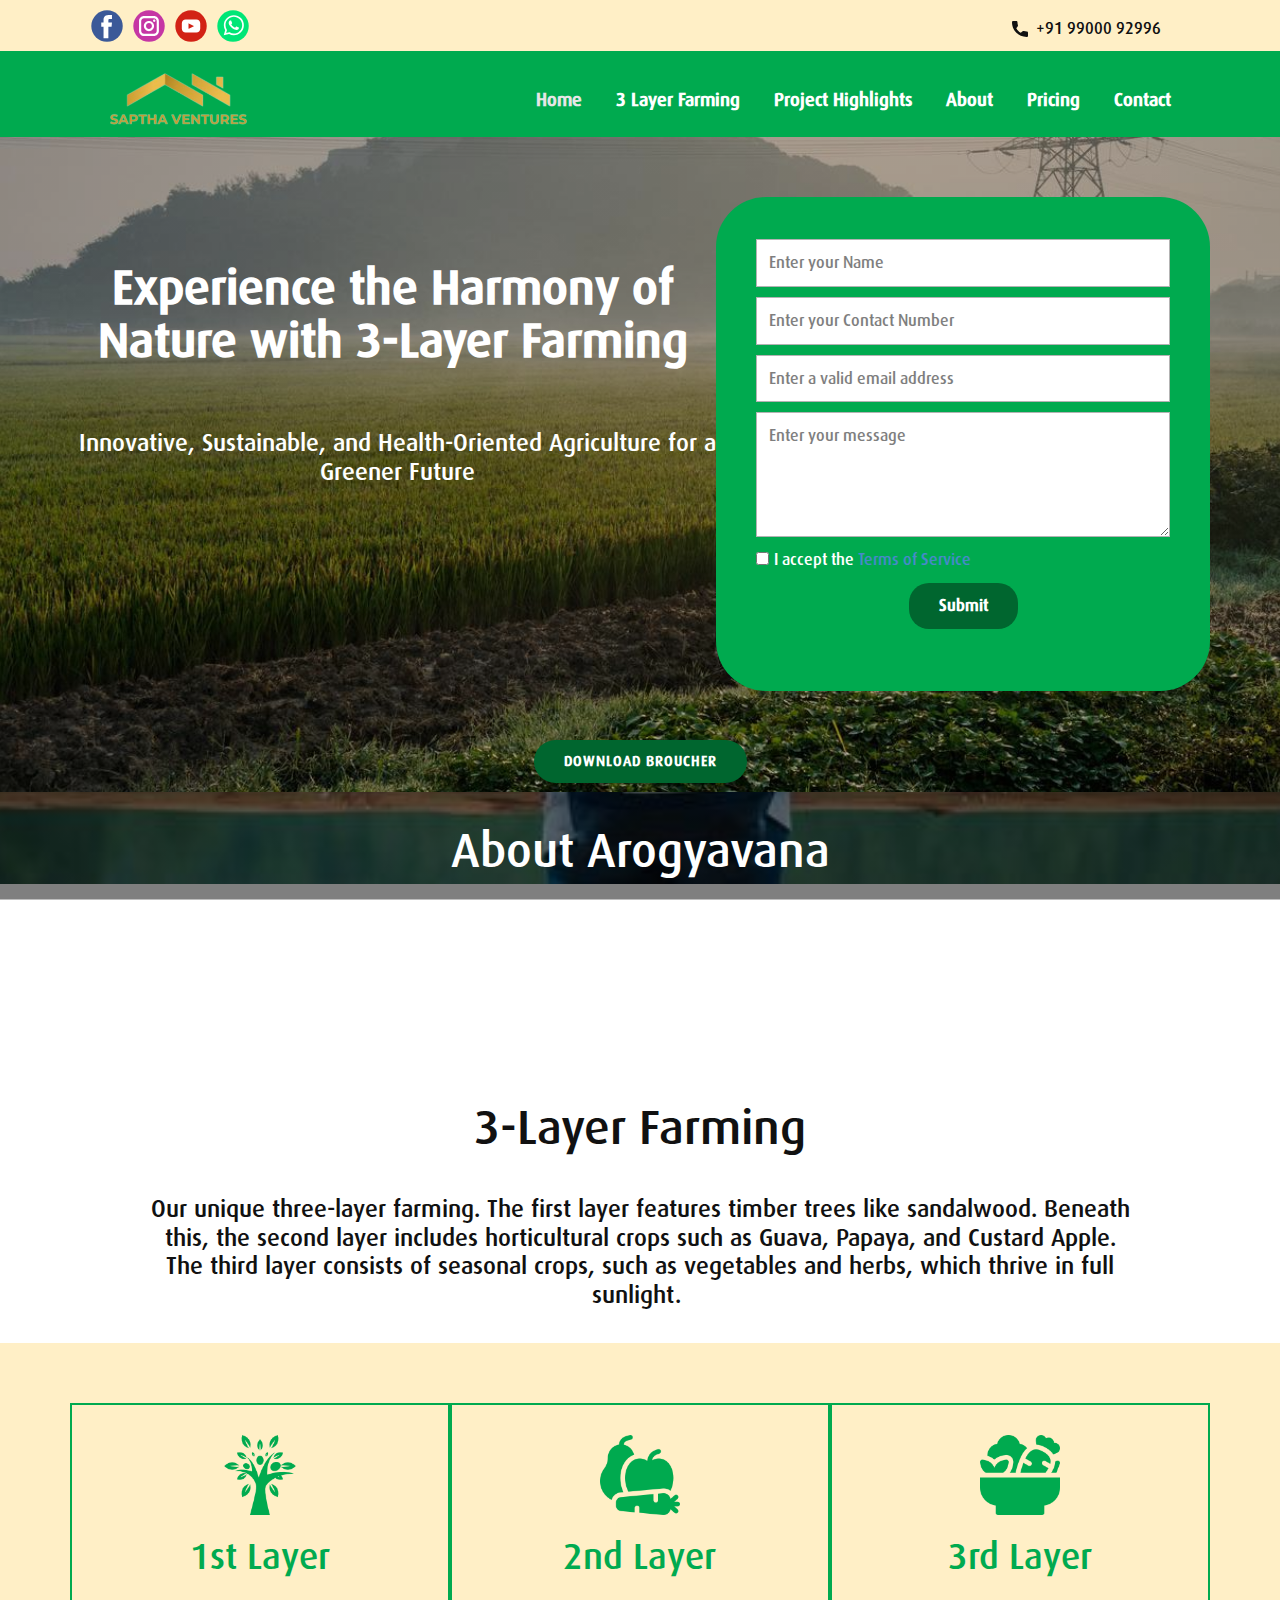
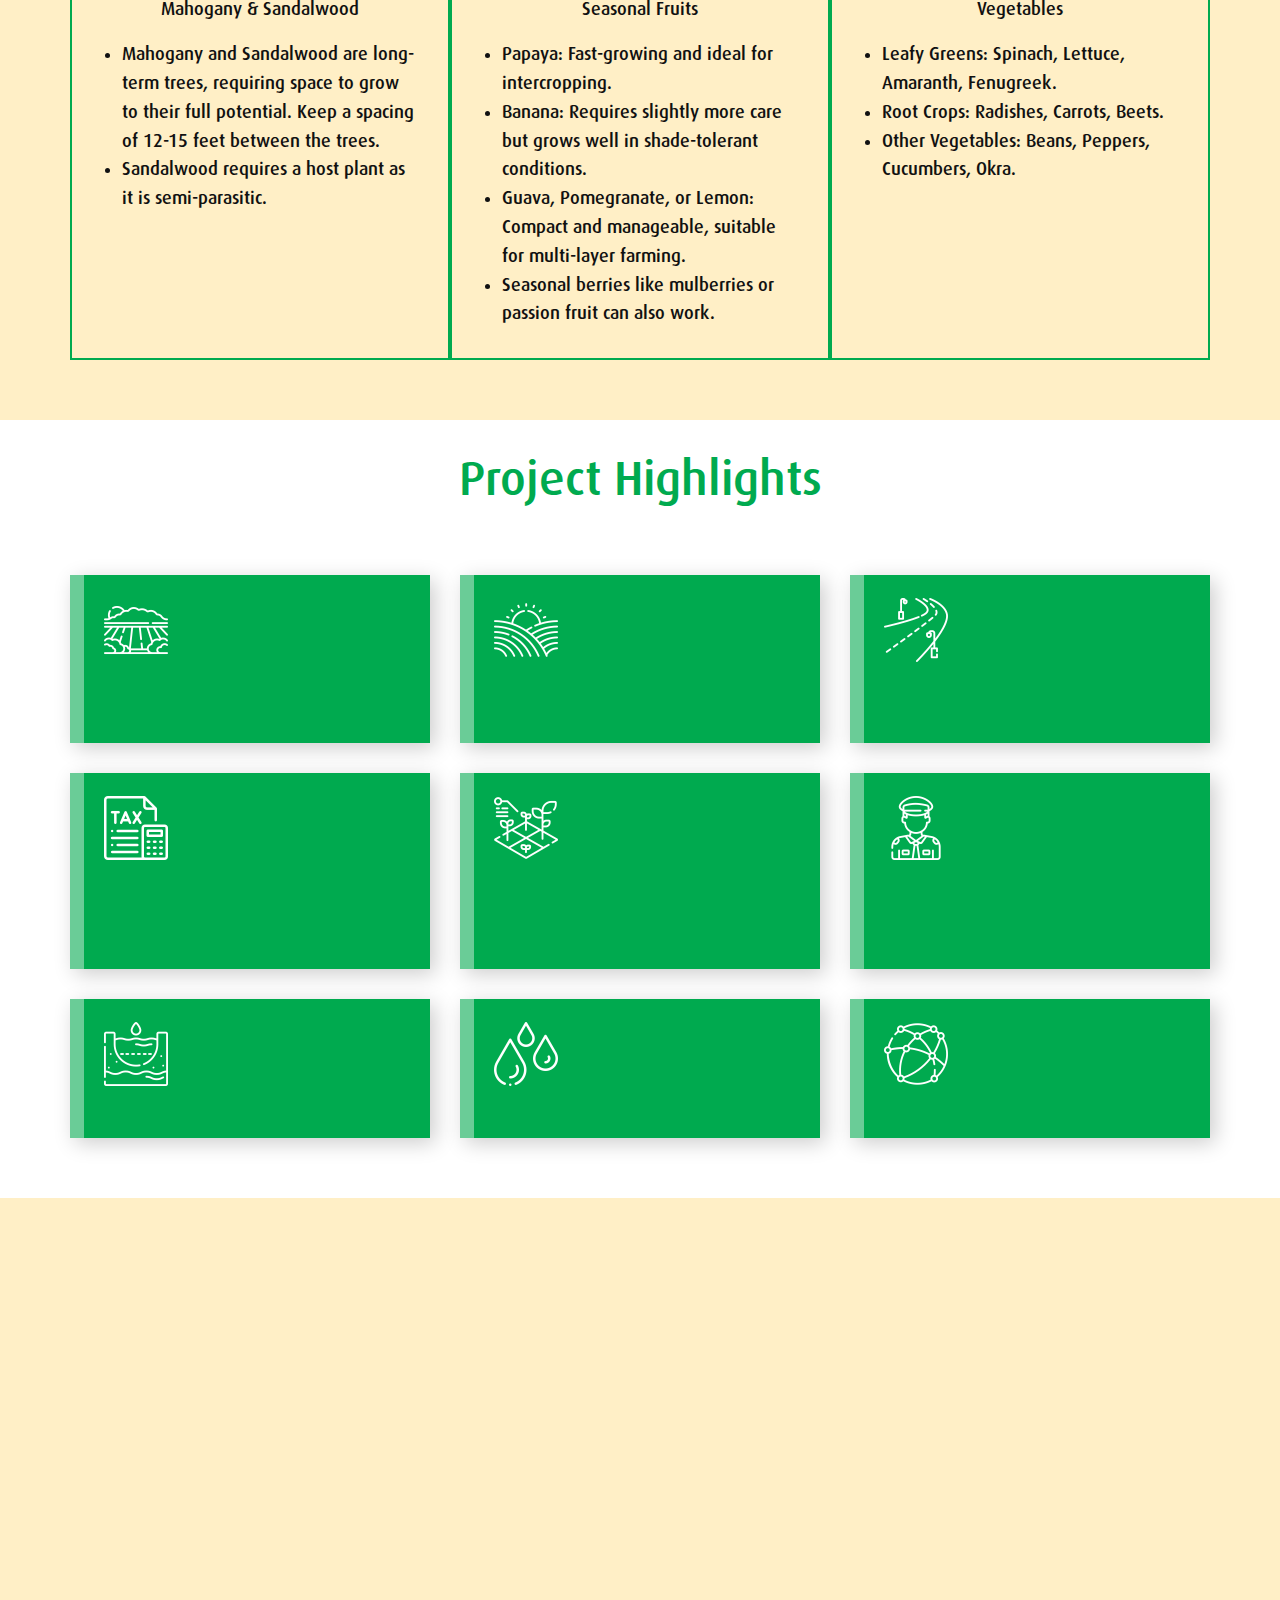
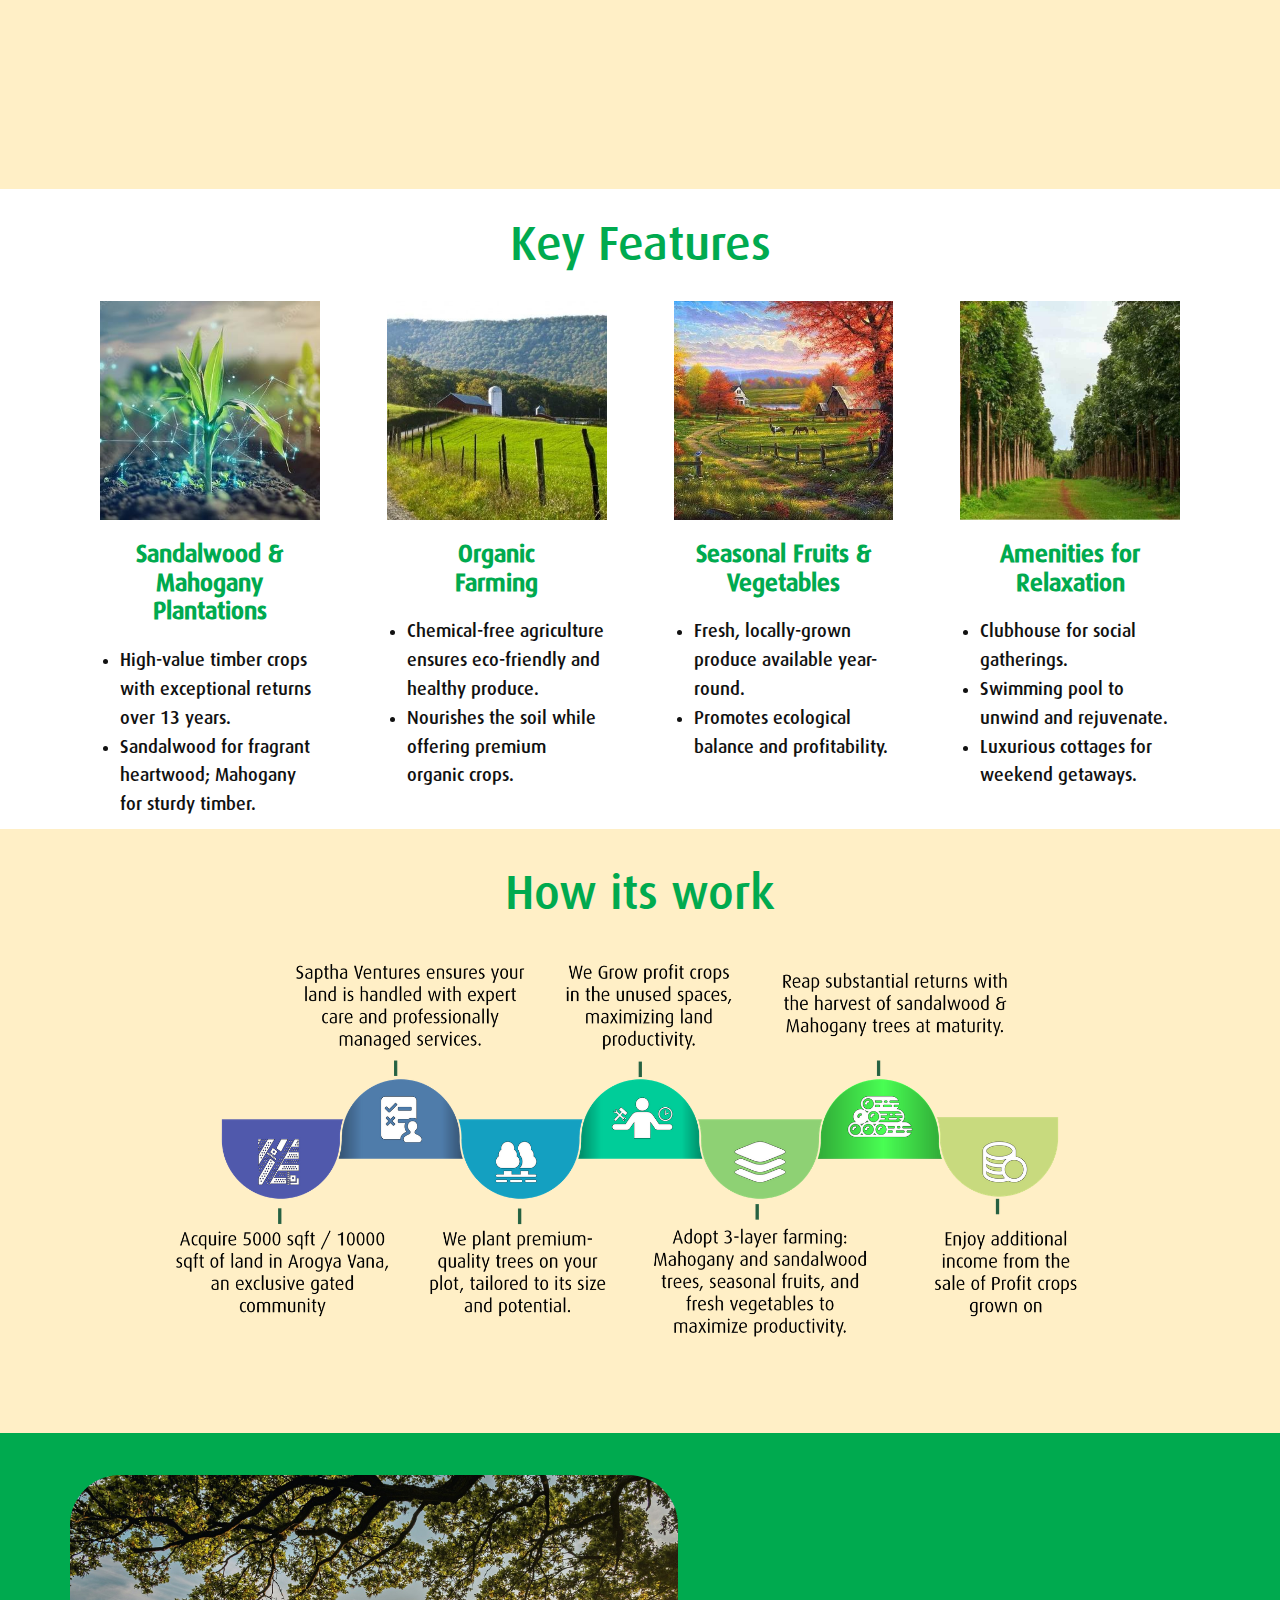
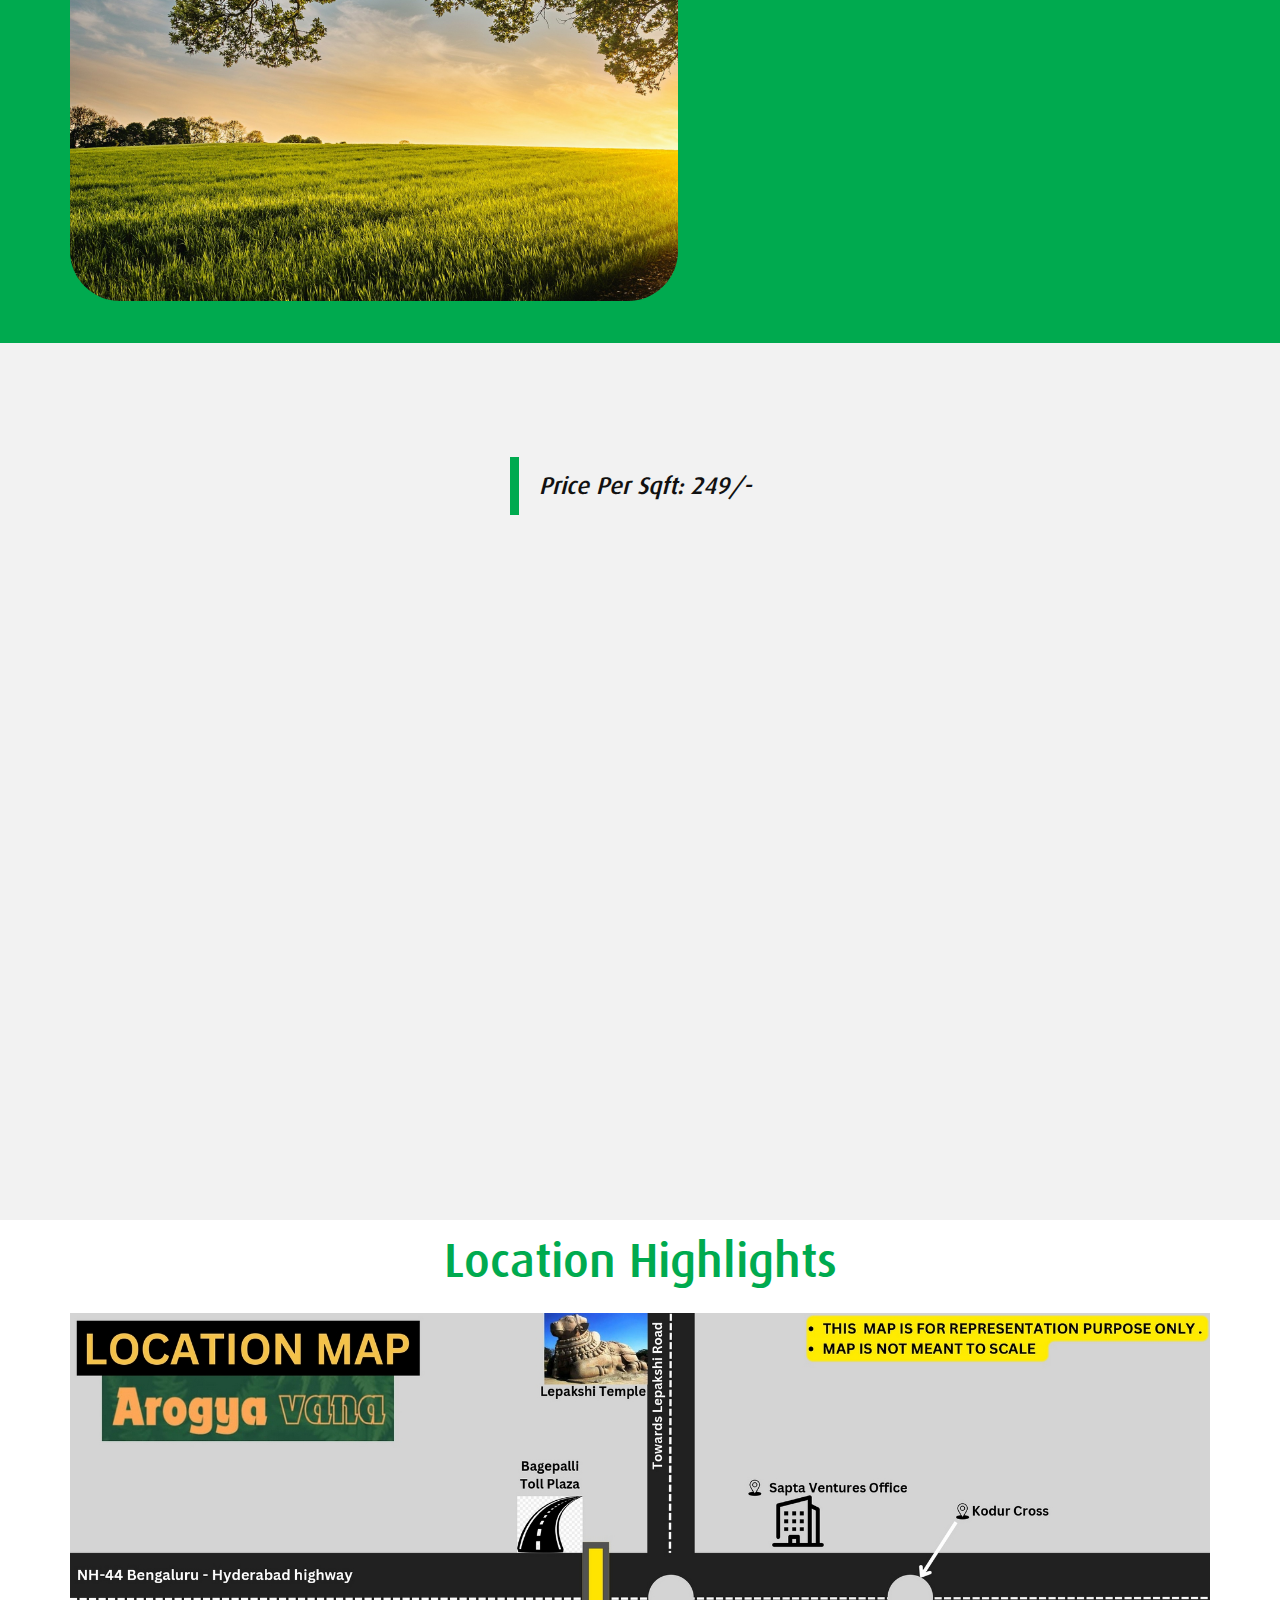
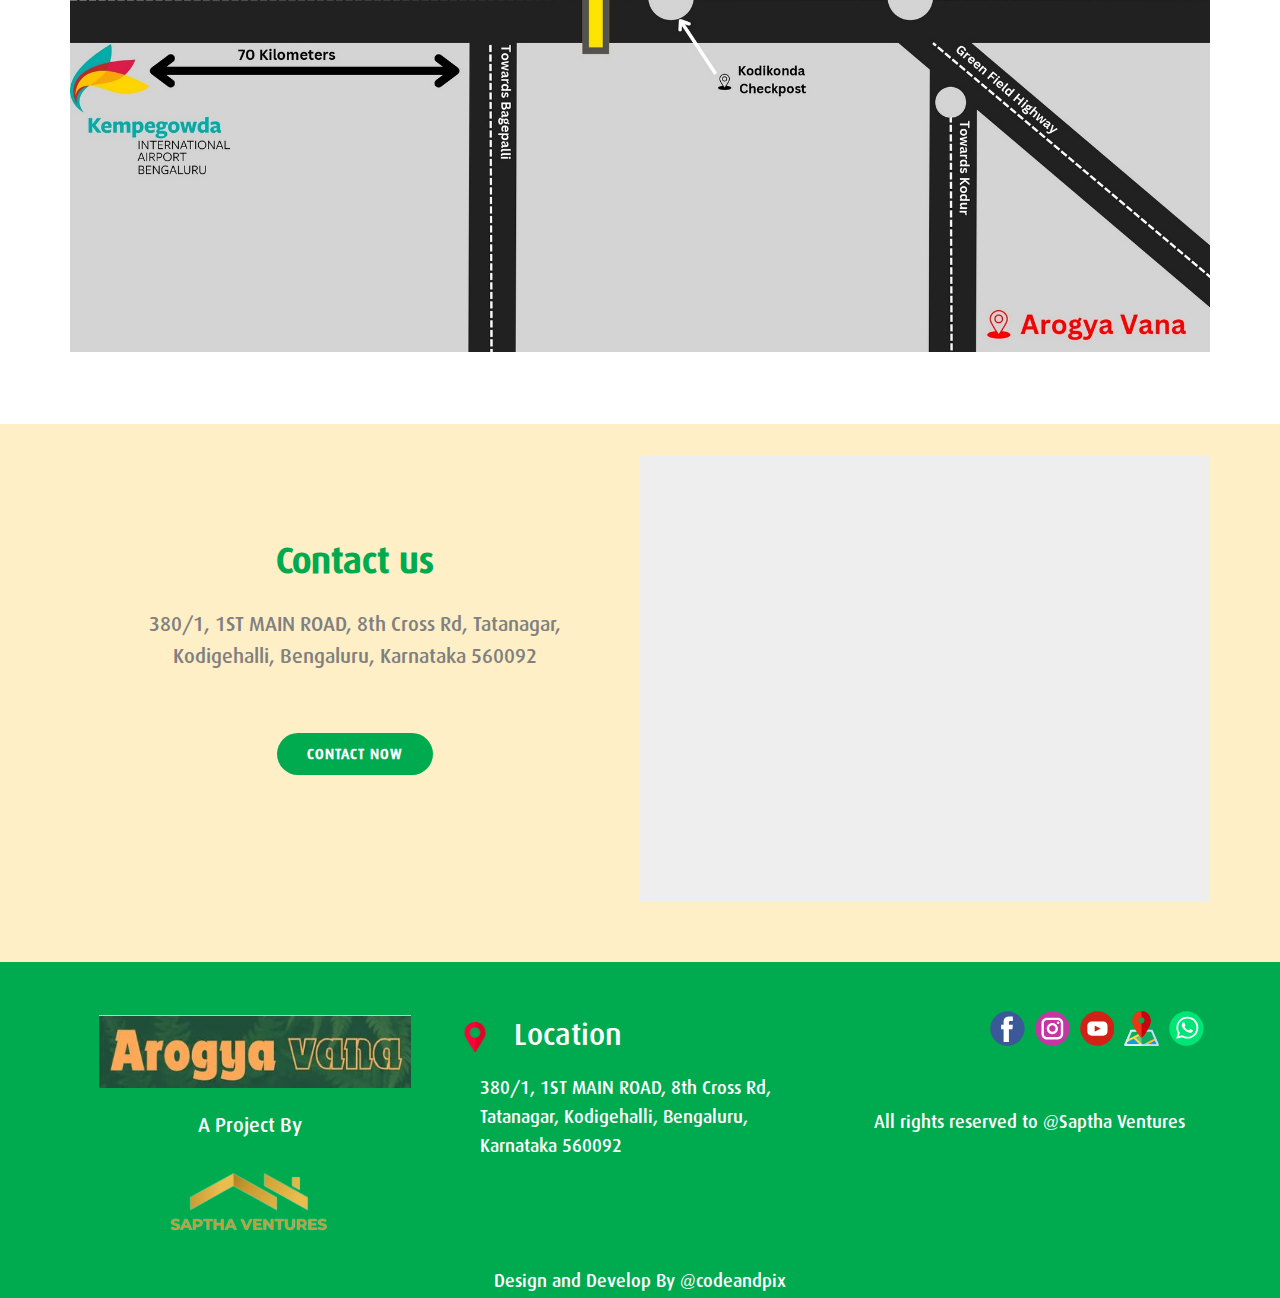
<file: index.html>
<!DOCTYPE html>
<html style="font-size: 16px;" lang="en"><head>
    <meta name="viewport" content="width=device-width, initial-scale=1.0">
    <meta charset="utf-8">
    <meta name="keywords" content="​Escape to Nature at Arogya Vana
Farmland​">
    <meta name="description" content="">
    <title>Home</title>
    <link rel="stylesheet" href="nicepage.css" media="screen">
<link rel="stylesheet" href="index.css" media="screen">
    <script class="u-script" type="text/javascript" src="jquery.js" defer=""></script>
    <script class="u-script" type="text/javascript" src="nicepage.js" defer=""></script>
    <meta name="generator" content="Nicepage 7.1.0, nicepage.com">
    <meta name="referrer" content="origin">
    <link rel="icon" href="images/favicon.png">
    
    <link id="u-page-google-font" rel="stylesheet" href="https://fonts.googleapis.com/css?family=Oswald:200,300,400,500,600,700|PT+Sans:400,400i,700,700i">
    
    
    
    
    
    
    
    
    
    
    
    
    
    
    <script type="application/ld+json">{
		"@context": "http://schema.org",
		"@type": "Organization",
		"name": "Site1",
		"logo": "images/cropped-Gold_And_White_Minimalist_Real_Estate__Home__Luxury_Logo_Design__1_-removebg-preview-11.png",
		"sameAs": [
				"https://www.facebook.com/profile.php?id=61562257110329",
				"https://www.instagram.com/sapthaventures",
				"https://www.youtube.com/@Saptaventures",
				"https://wa.me/919900092996",
				"https://www.facebook.com/profile.php?id=61562257110329",
				"https://www.instagram.com/sapthaventures",
				"https://www.youtube.com/@Saptaventures",
				"https://maps.app.goo.gl/6ZVgZ9BM5vLReUcr9",
				"https://wa.me/919900092996"
		]
}</script>
    <meta name="theme-color" content="#478ac9">
    <meta property="og:title" content="Home">
    <meta property="og:description" content="">
    <meta property="og:type" content="website">

<meta data-intl-tel-input-cdn-path="intlTelInput/"></head>
  <body data-home-page="Home.html" data-home-page-title="Home" data-path-to-root="./" data-include-products="false" class="u-body u-xl-mode" data-lang="en"><header class="u-align-left u-clearfix u-container-align-left u-header u-section-row-container" id="sec-a601"><div class="u-section-rows">
        <div class="u-custom-color-5 u-section-row u-section-row-1" id="sec-46aa">
          <div class="u-clearfix u-sheet u-sheet-1">
            <div class="u-social-icons u-spacing-10 u-social-icons-1">
              <a class="u-social-url" title="facebook" target="_blank" href="https://www.facebook.com/profile.php?id=61562257110329">
                <span class="u-icon u-social-facebook u-social-icon u-icon-1">
                  <svg class="u-svg-link" preserveAspectRatio="xMidYMin slice" viewBox="0 0 112 112" style=""><use xlink:href="#svg-b6a9"></use></svg>
                  <svg class="u-svg-content" viewBox="0 0 112 112" x="0" y="0" id="svg-b6a9"><circle fill="currentColor" cx="56.1" cy="56.1" r="55"></circle><path fill="#FFFFFF" d="M73.5,31.6h-9.1c-1.4,0-3.6,0.8-3.6,3.9v8.5h12.6L72,58.3H60.8v40.8H43.9V58.3h-8V43.9h8v-9.2
      c0-6.7,3.1-17,17-17h12.5v13.9H73.5z"></path></svg>
                </span>
              </a>
              <a class="u-social-url" title="instagram" target="_blank" href="https://www.instagram.com/sapthaventures">
                <span class="u-icon u-social-icon u-social-instagram u-icon-2">
                  <svg class="u-svg-link" preserveAspectRatio="xMidYMin slice" viewBox="0 0 112 112" style=""><use xlink:href="#svg-1c75"></use></svg>
                  <svg class="u-svg-content" viewBox="0 0 112 112" x="0" y="0" id="svg-1c75"><circle fill="currentColor" cx="56.1" cy="56.1" r="55"></circle><path fill="#FFFFFF" d="M55.9,38.2c-9.9,0-17.9,8-17.9,17.9C38,66,46,74,55.9,74c9.9,0,17.9-8,17.9-17.9C73.8,46.2,65.8,38.2,55.9,38.2
      z M55.9,66.4c-5.7,0-10.3-4.6-10.3-10.3c-0.1-5.7,4.6-10.3,10.3-10.3c5.7,0,10.3,4.6,10.3,10.3C66.2,61.8,61.6,66.4,55.9,66.4z"></path><path fill="#FFFFFF" d="M74.3,33.5c-2.3,0-4.2,1.9-4.2,4.2s1.9,4.2,4.2,4.2s4.2-1.9,4.2-4.2S76.6,33.5,74.3,33.5z"></path><path fill="#FFFFFF" d="M73.1,21.3H38.6c-9.7,0-17.5,7.9-17.5,17.5v34.5c0,9.7,7.9,17.6,17.5,17.6h34.5c9.7,0,17.5-7.9,17.5-17.5V38.8
      C90.6,29.1,82.7,21.3,73.1,21.3z M83,73.3c0,5.5-4.5,9.9-9.9,9.9H38.6c-5.5,0-9.9-4.5-9.9-9.9V38.8c0-5.5,4.5-9.9,9.9-9.9h34.5
      c5.5,0,9.9,4.5,9.9,9.9V73.3z"></path></svg>
                </span>
              </a>
              <a class="u-social-url" target="_blank" data-type="YouTube" title="YouTube" href="https://www.youtube.com/@Saptaventures">
                <span class="u-icon u-social-icon u-social-youtube u-icon-3">
                  <svg class="u-svg-link" preserveAspectRatio="xMidYMin slice" viewBox="0 0 112 112" style=""><use xlink:href="#svg-bf11"></use></svg>
                  <svg class="u-svg-content" viewBox="0 0 112 112" x="0" y="0" id="svg-bf11"><circle fill="currentColor" cx="56.1" cy="56.1" r="55"></circle><path fill="#FFFFFF" d="M74.9,33.3H37.3c-7.4,0-13.4,6-13.4,13.4v18.8c0,7.4,6,13.4,13.4,13.4h37.6c7.4,0,13.4-6,13.4-13.4V46.7 C88.3,39.3,82.3,33.3,74.9,33.3L74.9,33.3z M65.9,57l-17.6,8.4c-0.5,0.2-1-0.1-1-0.6V47.5c0-0.5,0.6-0.9,1-0.6l17.6,8.9 C66.4,56,66.4,56.8,65.9,57L65.9,57z"></path></svg>
                </span>
              </a>
              <a class="u-social-url" target="_blank" data-type="Whatsapp" title="Whatsapp" href="https://wa.me/919900092996">
                <span class="u-icon u-social-icon u-social-whatsapp u-icon-4">
                  <svg class="u-svg-link" preserveAspectRatio="xMidYMin slice" viewBox="0 0 112 112" style=""><use xlink:href="#svg-a508"></use></svg>
                  <svg class="u-svg-content" viewBox="0 0 112 112" x="0" y="0" id="svg-a508"><circle fill="currentColor" cx="56.1" cy="56.1" r="55"></circle><path fill="#FFFFFF" d="M83.8,28.3C77.2,21.7,68.4,18,59,18c-19.3,0-35.1,15.7-35.1,35.1c0,6.2,1.6,12.2,4.7,17.5l-5,18.2L42.2,84
	c5.1,2.8,10.9,4.3,16.8,4.3h0l0,0c19.3,0,35.1-15.7,35.1-35.1C94.1,43.8,90.5,35,83.8,28.3 M59,82.3L59,82.3
	c-5.2,0-10.4-1.4-14.9-4.1l-1.1-0.6l-11,2.9L35,69.8l-0.7-1.1c-2.9-4.6-4.5-10-4.5-15.5C29.8,37,42.9,24,59,24
	c7.8,0,15.1,3,20.6,8.6c5.5,5.5,8.5,12.8,8.5,20.6C88.2,69.2,75.1,82.3,59,82.3 M75,60.5c-0.9-0.4-5.2-2.6-6-2.9
	c-0.8-0.3-1.4-0.4-2,0.4s-2.3,2.9-2.8,3.4c-0.5,0.6-1,0.7-1.9,0.2c-0.9-0.4-3.7-1.4-7.1-4.4c-2.6-2.3-4.4-5.2-4.9-6.1
	c-0.5-0.9-0.1-1.4,0.4-1.8c0.4-0.4,0.9-1,1.3-1.5c0.4-0.5,0.6-0.9,0.9-1.5c0.3-0.6,0.1-1.1-0.1-1.5c-0.2-0.4-2-4.8-2.7-6.5
	c-0.7-1.7-1.4-1.5-2-1.5c-0.5,0-1.1,0-1.7,0c-0.6,0-1.5,0.2-2.3,1.1c-0.8,0.9-3.1,3-3.1,7.3c0,4.3,3.1,8.5,3.6,9.1
	c0.4,0.6,6.2,9.4,15,13.2c2.1,0.9,3.7,1.4,5,1.8c2.1,0.7,4,0.6,5.5,0.3c1.7-0.3,5.2-2.1,5.9-4.2c0.7-2,0.7-3.8,0.5-4.2
	C76.5,61.1,75.9,60.9,75,60.5"></path></svg>
                </span>
              </a>
            </div>
            <a href="tel:+91 99000 92996" class="u-active-none u-btn u-btn-rectangle u-button-style u-hover-none u-none u-btn-1">
              <span class="u-icon">
                <svg class="u-svg-content" viewBox="0 0 405.333 405.333" x="0px" y="0px" style="width: 1em; height: 1em;"><path d="M373.333,266.88c-25.003,0-49.493-3.904-72.704-11.563c-11.328-3.904-24.192-0.896-31.637,6.699l-46.016,34.752    c-52.8-28.181-86.592-61.952-114.389-114.368l33.813-44.928c8.512-8.512,11.563-20.971,7.915-32.64    C142.592,81.472,138.667,56.96,138.667,32c0-17.643-14.357-32-32-32H32C14.357,0,0,14.357,0,32    c0,205.845,167.488,373.333,373.333,373.333c17.643,0,32-14.357,32-32V298.88C405.333,281.237,390.976,266.88,373.333,266.88z"></path></svg>
              </span>&nbsp;​+91 99000 92996
            </a>
          </div>
          
          
          
          
          
        </div>
        <div class="u-custom-color-6 u-section-row u-sticky u-sticky-5c67 u-section-row-2" id="sec-37e8">
          <div class="u-clearfix u-sheet u-valign-middle-lg u-sheet-2">
            <nav data-position="" class="u-menu u-menu-dropdown u-offcanvas u-menu-1">
              <div class="menu-collapse" style="font-size: 1.125rem; letter-spacing: 0px; font-weight: 700;">
                <a class="u-button-style u-custom-active-border-color u-custom-border u-custom-border-color u-custom-borders u-custom-hover-border-color u-custom-left-right-menu-spacing u-custom-padding-bottom u-custom-text-active-color u-custom-text-color u-custom-text-hover-color u-custom-top-bottom-menu-spacing u-hamburger-link u-nav-link u-hamburger-link-1" href="#">
                  <svg class="u-svg-link" viewBox="0 0 24 24"><use xlink:href="#menu-hamburger"></use></svg>
                  <svg class="u-svg-content" version="1.1" id="menu-hamburger" viewBox="0 0 16 16" x="0px" y="0px" xmlns:xlink="http://www.w3.org/1999/xlink" xmlns="http://www.w3.org/2000/svg"><g><rect y="1" width="16" height="2"></rect><rect y="7" width="16" height="2"></rect><rect y="13" width="16" height="2"></rect>
</g></svg>
                </a>
              </div>
              <div class="u-custom-menu u-nav-container">
                <ul class="u-nav u-unstyled u-nav-1"><li class="u-nav-item"><a class="u-button-style u-nav-link u-text-body-alt-color " href="./" style="padding: 10px 17px;">Home</a>
</li><li class="u-nav-item"><a class="u-button-style u-nav-link  u-text-body-alt-color " href="./#carousel_d361" style="padding: 10px 17px;">3 Layer Farming</a>
</li><li class="u-nav-item"><a class="u-button-style u-nav-link u-text-body-alt-color " href="./#carousel_c28c" style="padding: 10px 17px;">Project Highlights</a><div class="u-nav-popup"><ul class="u-nav u-unstyled u-v-spacing-10 u-nav-2"><li class="u-nav-item"><a class="u-active-custom-color-2 u-button-style u-custom-color-2 u-hover-custom-color-2 u-nav-link" href="./#carousel_aab2">Amenities</a>
</li><li class="u-nav-item"><a class="u-active-custom-color-2 u-button-style u-custom-color-2 u-hover-custom-color-2 u-nav-link" href="./#sec-dd04">Location Highlites</a>
</li></ul>
</div>
</li><li class="u-nav-item"><a class="u-button-style u-nav-link  u-text-body-alt-color " href="./#carousel_2197" style="padding: 10px 17px;">About</a>
</li><li class="u-nav-item"><a class="u-button-style u-nav-link  u-text-body-alt-color " href="./#carousel_733d" style="padding: 10px 17px;">Pricing</a>
</li><li class="u-nav-item"><a class="u-button-style u-nav-link  u-text-body-alt-color " href="./#sec-f014" style="padding: 10px 4px 10px 17px;">Contact</a>
</li></ul>
              </div>
              <div class="u-custom-menu u-nav-container-collapse">
                <div class="u-black u-container-style u-inner-container-layout u-opacity u-opacity-95 u-sidenav">
                  <div class="u-inner-container-layout u-sidenav-overflow">
                    <div class="u-menu-close"></div>
                    <ul class="u-align-center u-nav u-popupmenu-items u-unstyled u-nav-3"><li class="u-nav-item"><a class="u-button-style u-nav-link" href="./">Home</a>
</li><li class="u-nav-item"><a class="u-button-style u-nav-link" href="./#carousel_d361">3 Layer Farming</a>
</li><li class="u-nav-item"><a class="u-button-style u-nav-link" href="./#carousel_c28c">Project Highlights</a><div class="u-nav-popup"><ul class="u-nav u-unstyled u-v-spacing-10 u-nav-4"><li class="u-nav-item"><a class="u-button-style u-nav-link" href="./#carousel_aab2">Amenities</a>
</li><li class="u-nav-item"><a class="u-button-style u-nav-link" href="./#sec-dd04">Location Highlites</a>
</li></ul>
</div>
</li><li class="u-nav-item"><a class="u-button-style u-nav-link" href="./#carousel_2197">About</a>
</li><li class="u-nav-item"><a class="u-button-style u-nav-link" href="./#carousel_733d">Pricing</a>
</li><li class="u-nav-item"><a class="u-button-style u-nav-link" href="./#sec-f014">Contact</a>
</li></ul>
                  </div>
                </div>
                <div class="u-black u-menu-overlay u-opacity u-opacity-70"></div>
              </div>
            </nav>
            <a href="#" class="u-hidden-lg u-image u-logo u-image-1" data-image-width="279" data-image-height="131">
              <img src="images/cropped-Gold_And_White_Minimalist_Real_Estate__Home__Luxury_Logo_Design__1_-removebg-preview-11.png" class="u-logo-image u-logo-image-1" data-image-width="80">
            </a>
          </div>
          
          
          
          
          
        </div>
      </div></header>
    <section class="skrollable u-clearfix u-image u-parallax u-shading u-section-1" id="sec-2b00">
      <div class="u-clearfix u-sheet u-valign-middle-xs u-sheet-1">
        <div class="data-layout-selected u-clearfix u-expanded-width u-layout-spacing-all u-layout-wrap u-layout-wrap-1">
          <div class="u-layout">
            <div class="u-layout-row">
              <div class="u-container-style u-layout-cell u-size-34 u-layout-cell-1">
                <div class="u-container-layout u-valign-top-sm u-valign-top-xs u-container-layout-1">
                  <h1 class="u-align-center u-text u-text-1"> Experience the Harmony of Nature with 3-Layer Farming</h1>
                  <h4 class="u-align-center u-text u-text-body-alt-color u-text-2"> Innovative, Sustainable, and Health-Oriented Agriculture for a Greener Future</h4>
                </div>
              </div>
              <div class="u-container-style u-layout-cell u-shape-rectangle u-size-26 u-layout-cell-2">
                <div class="u-container-layout u-container-layout-2">
                  <div class="custom-expanded u-container-align-center-xs u-container-style u-custom-color-2 u-group u-preserve-proportions u-radius u-shape-round u-group-1">
                    <div class="u-container-layout u-valign-middle-lg u-valign-middle-md u-container-layout-3">
                      <div class="custom-expanded u-form u-form-1">
                        <form action="https://forms.nicepagesrv.com/v2/form/process" class="u-clearfix u-form-spacing-10 u-form-vertical u-inner-form" source="email" name="form-1" style="padding: 10px;">
                          <div class="u-form-group u-form-name">
                            <label for="name-c44c" class="u-form-control-hidden u-label"></label>
                            <input type="text" placeholder="Enter your Name" id="name-c44c" name="name" class="u-input u-input-rectangle" required="">
                          </div>
                          <div class="u-form-group u-form-group-2">
                            <label for="text-d629" class="u-form-control-hidden u-label"></label>
                            <input type="text" placeholder="Enter your Contact Number" id="text-d629" name="text" class="u-input u-input-rectangle" required="required">
                          </div>
                          <div class="u-form-email u-form-group">
                            <label for="email-c44c" class="u-form-control-hidden u-label"></label>
                            <input type="email" placeholder="Enter a valid email address" id="email-c44c" name="email" class="u-input u-input-rectangle" required="">
                          </div>
                          <div class="u-form-group u-form-message">
                            <label for="message-c44c" class="u-form-control-hidden u-label"></label>
                            <textarea placeholder="Enter your message" rows="4" cols="50" id="message-c44c" name="message" class="u-input u-input-rectangle" required=""></textarea>
                          </div>
                          <div class="u-form-agree u-form-group u-form-group-5">
                            <label class="u-block-10a3-29 u-field-label" style=""></label>
                            <input type="checkbox" id="agree-28c6" name="agree" class="u-agree-checkbox u-field-input" required="">
                            <label for="agree-28c6" class="u-agree-label u-field-label">I accept the <a class="u-active-none u-border-none u-btn u-button-link u-button-style u-hover-none u-none u-text-palette-1-base u-btn-1" href="Terms.html style="color: white;">Terms of Service</a>
                            </label>
                          </div>
                          <div class="u-align-center u-form-group u-form-submit">
                            <a href="#" class="u-active-custom-color-2 u-btn u-btn-round u-btn-submit u-button-style u-custom-color-9 u-hover-custom-color-4 u-radius u-btn-2">Submit</a>
                            <input type="submit" value="submit" class="u-form-control-hidden">
                          </div>
                          <div class="u-form-send-message u-form-send-success"> Thank you! Your message has been sent. </div>
                          <div class="u-form-send-error u-form-send-message"> Unable to send your message. Please fix errors then try again. </div>
                          <input type="hidden" value="" name="recaptchaResponse">
                          <input type="hidden" name="formServices" value="0ede6ab4-14bd-10e0-ab06-4d7cb30a4949">
                          <input type="hidden" name="siteKey" value="6LciGpMqAAAAAJUsF1LPqP3Q00C9vhhWmoLSZX2v">
                        </form>
                      </div>
                    </div>
                  </div>
                </div>
              </div>
            </div>
          </div>
        </div>
        <a href="files/BROUCHERAROGYAVANA.pdf" class="u-active-custom-color-2 u-btn u-btn-round u-button-style u-custom-color-9 u-file-link u-hover-custom-color-2 u-radius u-btn-3">Download ​Broucher</a>
      </div>
    </section>
    <section class="u-align-center u-clearfix u-image u-parallax u-shading u-section-2" id="carousel_2197">
      <div class="u-clearfix u-sheet u-valign-middle-md u-valign-middle-sm u-valign-middle-xs u-sheet-1">
        <h2 class="u-text u-text-default u-text-1"> About Arogyavana</h2>
        <p class="u-align-center-lg u-align-center-md u-align-center-sm u-align-center-xs u-text u-text-default-lg u-text-default-md u-text-default-sm u-text-default-xs u-text-2"> "Arogyavana" farmland, which likely focuses on health-oriented farming practices, sustainable agriculture, and organic produce, requires emphasizing the connection between nature, wellness, and healthy living. </p>
      </div>
    </section>
    <section class="u-clearfix u-valign-middle-xs u-section-3" id="carousel_d361">
      <div class="u-clearfix u-sheet u-valign-middle u-sheet-1">
        <h2 class="u-text u-text-default u-text-1"> 3-Layer Farming</h2>
        <h4 class="u-align-center u-text u-text-2"> Our unique three-layer farming. The first layer features timber trees like sandalwood. Beneath this, the second layer includes horticultural crops such as Guava, Papaya, and Custard Apple. The third layer consists of seasonal crops, such as vegetables and herbs, which thrive in full sunlight.&nbsp;</h4>
      </div>
    </section>
    <section class="u-align-center u-clearfix u-container-align-center u-container-align-center-lg u-container-align-center-md u-container-align-center-xl u-custom-color-5 u-section-4" id="sec-e620">
      <div class="u-align-left u-clearfix u-sheet u-valign-middle-lg u-valign-middle-md u-valign-middle-xl u-sheet-1">
        <div class="u-expanded-width u-list u-list-1">
          <div class="u-repeater u-repeater-1">
            <div class="u-border-2 u-border-custom-color-2 u-container-align-center u-container-style u-hover-feature u-list-item u-repeater-item u-shape-round u-list-item-1">
              <div class="u-container-layout u-similar-container u-container-layout-1">
                <span class="u-align-center u-file-icon u-icon u-text-custom-color-2 u-icon-1">
                  <img src="images/36235-997916ac.png" alt="">
                </span>
                <h3 class="u-align-center u-text u-text-custom-color-2 u-text-default u-text-1"> 1st&nbsp;Layer</h3>
                <h6 class="u-align-center u-text u-text-2"> Mahogany &amp; Sandalwood</h6>
                <ul class="u-align-left u-text u-text-3">
                  <li> Mahogany and Sandalwood are long-term trees, requiring space to grow to their full potential. Keep a spacing of 12-15 feet between the trees.</li>
                  <li>Sandalwood requires a host plant as it is semi-parasitic.</li>
                </ul>
              </div>
            </div>
            <div class="u-border-2 u-border-custom-color-2 u-container-align-center u-container-style u-hover-feature u-list-item u-repeater-item u-shape-round u-list-item-2">
              <div class="u-container-layout u-similar-container u-container-layout-2">
                <span class="u-align-center u-file-icon u-icon u-text-custom-color-2 u-icon-2">
                  <img src="images/5002583-641b32c4.png" alt="">
                </span>
                <h3 class="u-align-center u-text u-text-custom-color-2 u-text-default u-text-4"> 2nd Layer</h3>
                <h6 class="u-align-center u-text u-text-5"> Seasonal Fruits</h6>
                <ul class="u-align-left u-text u-text-6">
                  <li> Papaya: Fast-growing and ideal for intercropping.</li>
                  <li>Banana: Requires slightly more care but grows well in shade-tolerant conditions.</li>
                  <li>Guava, Pomegranate, or Lemon: Compact and manageable, suitable for multi-layer farming.</li>
                  <li>Seasonal berries like mulberries or passion fruit can also work.</li>
                </ul>
              </div>
            </div>
            <div class="u-border-2 u-border-custom-color-2 u-container-align-center u-container-style u-hover-feature u-list-item u-repeater-item u-shape-round u-list-item-3">
              <div class="u-container-layout u-similar-container u-container-layout-3">
                <span class="u-align-center u-file-icon u-icon u-text-custom-color-2 u-icon-3">
                  <img src="images/1880223-5866a2f1.png" alt="">
                </span>
                <h3 class="u-align-center u-text u-text-custom-color-2 u-text-default u-text-7"> 3rd&nbsp;Layer</h3>
                <h6 class="u-align-center u-text u-text-8"> Vegetables</h6>
                <ul class="u-align-left u-text u-text-9">
                  <li> Leafy Greens: Spinach, Lettuce, Amaranth, Fenugreek.</li>
                  <li>Root Crops: Radishes, Carrots, Beets.</li>
                  <li>Other Vegetables: Beans, Peppers, Cucumbers, Okra.</li>
                </ul>
              </div>
            </div>
          </div>
        </div>
      </div>
      
      
      
    </section>
    <section class="u-align-center u-clearfix u-container-align-center u-container-align-center-lg u-container-align-center-md u-container-align-center-sm u-container-align-center-xl u-section-5" id="carousel_c28c">
      <div class="u-clearfix u-sheet u-valign-middle-md u-valign-middle-sm u-valign-middle-xs u-sheet-1">
        <h2 class="u-text u-text-custom-color-2 u-text-default u-text-1"> Project Highlights</h2>
        <div class="u-expanded-width u-list u-list-1">
          <div class="u-repeater u-repeater-1">
            <div class="u-align-left u-border-14 u-border-custom-color-4 u-border-no-bottom u-border-no-right u-border-no-top u-container-align-left u-container-style u-custom-color-2 u-hover-feature u-list-item u-repeater-item u-shape-round u-list-item-1">
              <div class="u-container-layout u-similar-container u-container-layout-1">
                <span class="u-file-icon u-icon u-text-white u-icon-1">
                  <img src="images/7296182-2f9671a2.png" alt="">
                </span>
                <p class="u-text u-text-2" data-animation-name="customAnimationIn" data-animation-duration="1250"> Spread across 20 acres of Fertile land.</p>
              </div>
            </div>
            <div class="u-align-left u-border-14 u-border-custom-color-4 u-border-no-bottom u-border-no-right u-border-no-top u-container-align-left u-container-style u-custom-color-2 u-hover-feature u-list-item u-repeater-item u-shape-round u-list-item-2">
              <div class="u-container-layout u-similar-container u-container-layout-2">
                <span class="u-file-icon u-icon u-text-white u-icon-2">
                  <img src="images/4252656-c8397d87.png" alt="">
                </span>
                <p class="u-text u-text-3" data-animation-name="customAnimationIn" data-animation-duration="1250"> Sustainable Farming Incorporates natural farming practices</p>
              </div>
            </div>
            <div class="u-align-left u-border-14 u-border-custom-color-4 u-border-no-bottom u-border-no-right u-border-no-top u-container-align-left u-container-style u-custom-color-2 u-hover-feature u-list-item u-repeater-item u-shape-round u-list-item-3">
              <div class="u-container-layout u-similar-container u-container-layout-3">
                <span class="u-file-icon u-icon u-text-white u-icon-3">
                  <img src="images/2107309-2a4cbf8c.png" alt="">
                </span>
                <p class="u-text u-text-4" data-animation-name="customAnimationIn" data-animation-duration="1250"> Located just 6 km from Greenfield Highway.</p>
              </div>
            </div>
            <div class="u-align-left u-border-14 u-border-custom-color-4 u-border-no-bottom u-border-no-right u-border-no-top u-container-align-left u-container-style u-custom-color-2 u-hover-feature u-list-item u-repeater-item u-shape-round u-list-item-4">
              <div class="u-container-layout u-similar-container u-container-layout-4">
                <span class="u-file-icon u-icon u-text-white u-icon-4">
                  <img src="images/1026130-6ebcfc3e.png" alt="">
                </span>
                <p class="u-text u-text-5" data-animation-name="customAnimationIn" data-animation-duration="1250"> tax-free farm income &amp; Multiple income sources from a single investment.</p>
              </div>
            </div>
            <div class="u-align-left u-border-14 u-border-custom-color-4 u-border-no-bottom u-border-no-right u-border-no-top u-container-align-left u-container-style u-custom-color-2 u-hover-feature u-list-item u-repeater-item u-shape-round u-list-item-5">
              <div class="u-container-layout u-similar-container u-container-layout-5">
                <span class="u-file-icon u-icon u-text-white u-icon-5">
                  <img src="images/3442698-cdf1c4af.png" alt="">
                </span>
                <p class="u-text u-text-6" data-animation-name="customAnimationIn" data-animation-duration="1250"> Three-layer farming</p>
              </div>
            </div>
            <div class="u-align-left u-border-14 u-border-custom-color-4 u-border-no-bottom u-border-no-right u-border-no-top u-container-align-left u-container-style u-custom-color-2 u-hover-feature u-list-item u-repeater-item u-shape-round u-list-item-6">
              <div class="u-container-layout u-similar-container u-container-layout-6">
                <span class="u-file-icon u-icon u-text-white u-icon-6">
                  <img src="images/1022382-e7280c73.png" alt="">
                </span>
                <p class="u-text u-text-7" data-animation-name="customAnimationIn" data-animation-duration="1250"> 24/7 Security</p>
              </div>
            </div>
            <div class="u-align-left u-border-14 u-border-custom-color-4 u-border-no-bottom u-border-no-right u-border-no-top u-container-align-left u-container-style u-custom-color-2 u-hover-feature u-list-item u-repeater-item u-shape-round u-list-item-7">
              <div class="u-container-layout u-similar-container u-container-layout-7">
                <span class="u-file-icon u-icon u-text-white u-icon-7">
                  <img src="images/11531297-36bb5bd6.png" alt="">
                </span>
                <p class="u-text u-text-8" data-animation-name="customAnimationIn" data-animation-duration="1250"> Water Connection</p>
              </div>
            </div>
            <div class="u-align-left u-border-14 u-border-custom-color-4 u-border-no-bottom u-border-no-right u-border-no-top u-container-align-left u-container-style u-custom-color-2 u-hover-feature u-list-item u-repeater-item u-shape-round u-list-item-8">
              <div class="u-container-layout u-similar-container u-container-layout-8">
                <span class="u-file-icon u-icon u-text-white u-icon-8">
                  <img src="images/2106195-91e5e07b.png" alt="">
                </span>
                <p class="u-text u-text-9" data-animation-name="customAnimationIn" data-animation-duration="1250"> Drip Irrigation</p>
              </div>
            </div>
            <div class="u-align-left u-border-14 u-border-custom-color-4 u-border-no-bottom u-border-no-right u-border-no-top u-container-align-left u-container-style u-custom-color-2 u-hover-feature u-list-item u-repeater-item u-shape-round u-list-item-9">
              <div class="u-container-layout u-similar-container u-container-layout-9">
                <span class="u-file-icon u-icon u-text-white u-icon-9">
                  <img src="images/4207230-4a330d99.png" alt="">
                </span>
                <p class="u-text u-text-10" data-animation-name="customAnimationIn" data-animation-duration="1250">Well Connected</p>
              </div>
            </div>
          </div>
        </div>
      </div>
      
      
      
      
      
      
      
      
      
      
    </section>
    <section class="u-align-center u-clearfix u-container-align-center u-container-align-center-lg u-container-align-center-md u-container-align-center-sm u-container-align-center-xl u-custom-color-5 u-section-6" id="carousel_aab2">
      <div class="u-clearfix u-sheet u-sheet-1">
        <h2 class="u-align-center u-text u-text-custom-color-2 u-text-default u-text-1" data-animation-name="customAnimationIn" data-animation-duration="1500" data-animation-delay="500"> Amenities</h2>
        <div class="u-expanded-width u-list u-list-1">
          <div class="u-repeater u-repeater-1">
            <div class="u-align-center u-border-2 u-border-custom-color-4 u-container-align-center u-container-style u-hover-feature u-list-item u-radius-20 u-repeater-item u-shape-round u-list-item-1" data-animation-name="customAnimationIn" data-animation-duration="1500" data-animation-delay="0">
              <div class="u-container-layout u-similar-container u-container-layout-1">
                <span class="u-file-icon u-icon u-text-custom-color-4 u-icon-1">
                  <img src="images/8707959-fa8698a3.png" alt="">
                </span>
                <h5 class="u-text u-text-custom-color-2 u-text-2"> Club house</h5>
              </div>
            </div>
            <div class="u-align-center u-border-2 u-border-custom-color-4 u-container-align-center u-container-style u-hover-feature u-list-item u-radius-20 u-repeater-item u-shape-round u-video-cover u-list-item-2" data-animation-name="customAnimationIn" data-animation-duration="1500">
              <div class="u-container-layout u-similar-container u-container-layout-2">
                <span class="u-file-icon u-icon u-text-custom-color-4 u-icon-2">
                  <img src="images/2784593-b48530ad.png" alt="">
                </span>
                <h5 class="u-text u-text-custom-color-2 u-text-3"> Swimming pool</h5>
              </div>
            </div>
            <div class="u-align-center u-border-2 u-border-custom-color-4 u-container-align-center u-container-style u-hover-feature u-list-item u-radius-20 u-repeater-item u-shape-round u-video-cover u-list-item-3" data-animation-name="customAnimationIn" data-animation-duration="1500">
              <div class="u-container-layout u-similar-container u-container-layout-3">
                <span class="u-file-icon u-icon u-text-custom-color-4 u-icon-3">
                  <img src="images/4614488-ff102c12.png" alt="">
                </span>
                <h5 class="u-text u-text-custom-color-2 u-text-4"> Cottage</h5>
              </div>
            </div>
            <div class="u-align-center u-border-2 u-border-custom-color-4 u-container-align-center u-container-style u-hover-feature u-list-item u-radius-20 u-repeater-item u-shape-round u-video-cover u-list-item-4" data-animation-name="customAnimationIn" data-animation-duration="1500">
              <div class="u-container-layout u-similar-container u-container-layout-4">
                <span class="u-file-icon u-icon u-text-custom-color-4 u-icon-4">
                  <img src="images/3305966-8a0fb74d.png" alt="">
                </span>
                <h5 class="u-text u-text-custom-color-2 u-text-5"> Community Kitchen</h5>
              </div>
            </div>
            <div class="u-align-center u-border-2 u-border-custom-color-4 u-container-align-center u-container-style u-hover-feature u-list-item u-radius-20 u-repeater-item u-shape-round u-video-cover u-list-item-5" data-animation-name="customAnimationIn" data-animation-duration="1500">
              <div class="u-container-layout u-similar-container u-container-layout-5">
                <span class="u-file-icon u-icon u-text-custom-color-4 u-icon-5">
                  <img src="images/4775828-2dbf8de4.png" alt="">
                </span>
                <h5 class="u-text u-text-custom-color-2 u-text-6"> Gazebo</h5>
              </div>
            </div>
            <div class="u-align-center u-border-2 u-border-custom-color-4 u-container-align-center u-container-style u-hover-feature u-list-item u-radius-20 u-repeater-item u-shape-round u-video-cover u-list-item-6" data-animation-name="customAnimationIn" data-animation-duration="1500">
              <div class="u-container-layout u-similar-container u-container-layout-6">
                <span class="u-file-icon u-icon u-text-custom-color-4 u-icon-6">
                  <img src="images/8057895-908f74a2.png" alt="">
                </span>
                <h5 class="u-text u-text-custom-color-2 u-text-7"> Indoor Games</h5>
              </div>
            </div>
            <div class="u-align-center u-border-2 u-border-custom-color-4 u-container-align-center u-container-style u-hover-feature u-list-item u-radius-20 u-repeater-item u-shape-round u-video-cover u-list-item-7" data-animation-name="customAnimationIn" data-animation-duration="1500">
              <div class="u-container-layout u-similar-container u-container-layout-7">
                <span class="u-file-icon u-icon u-text-custom-color-4 u-icon-7">
                  <img src="images/2204154-e8f7a4ca.png" alt="">
                </span>
                <h5 class="u-text u-text-custom-color-2 u-text-8"> Children's Play area</h5>
              </div>
            </div>
            <div class="u-align-center u-border-2 u-border-custom-color-4 u-container-align-center u-container-style u-hover-feature u-list-item u-radius-20 u-repeater-item u-shape-round u-video-cover u-list-item-8" data-animation-name="customAnimationIn" data-animation-duration="1500">
              <div class="u-container-layout u-similar-container u-container-layout-8">
                <span class="u-file-icon u-icon u-text-custom-color-4 u-icon-8">
                  <img src="images/2859724-2c09e3a1.png" alt="">
                </span>
                <h5 class="u-text u-text-custom-color-2 u-text-9"> Work From Farm facility With High Speed Internet</h5>
              </div>
            </div>
          </div>
        </div>
      </div>
      
      
      
      
      
      
      
      
      
      
      
    </section>
    <section class="u-clearfix u-container-align-center-lg u-container-align-center-xl u-section-7" id="sec-9b85">
      <div class="u-clearfix u-sheet u-valign-middle-lg u-sheet-1">
        <h2 class="u-align-center u-text u-text-custom-color-2 u-text-default u-text-1"> Key Feat​ures</h2>
        <div class="u-expanded-width u-list u-list-1">
          <div class="u-repeater u-repeater-1">
            <div class="u-container-style u-list-item u-repeater-item u-shape-rectangle u-list-item-1">
              <div class="u-container-layout u-similar-container u-container-layout-1">
                <img alt="" class="u-expanded-width u-image u-image-default u-image-1" data-image-width="600" data-image-height="336" src="images/img64.jpg">
                <h4 class="u-align-center u-text u-text-custom-color-2 u-text-2"> Sandalwood &amp; Mahogany Plantations</h4>
                <ul class="u-align-left u-text u-text-3">
                  <li> High-value timber crops with exceptional returns over 13 years.</li>
                  <li>Sandalwood for fragrant heartwood; Mahogany for sturdy timber.</li>
                </ul>
              </div>
            </div>
            <div class="u-container-style u-list-item u-repeater-item u-shape-rectangle u-list-item-2">
              <div class="u-container-layout u-similar-container u-container-layout-2">
                <img alt="" class="u-expanded-width u-image u-image-default u-image-2" data-image-width="720" data-image-height="400" src="images/img33.jpg">
                <h4 class="u-align-center u-text u-text-custom-color-2 u-text-4"> Organic<br>Farming
                </h4>
                <ul class="u-align-left u-text u-text-5">
                  <li> Chemical-free agriculture ensures eco-friendly and healthy produce.</li>
                  <li>Nourishes the soil while offering premium organic crops.</li>
                </ul>
              </div>
            </div>
            <div class="u-container-style u-list-item u-repeater-item u-shape-rectangle u-list-item-3">
              <div class="u-container-layout u-similar-container u-container-layout-3">
                <img alt="" class="u-expanded-width u-image u-image-default u-image-3" data-image-width="480" data-image-height="362" src="images/img53.jpg">
                <h4 class="u-align-center u-text u-text-custom-color-2 u-text-6"> Seasonal Fruits &amp; Vegetables</h4>
                <ul class="u-align-left u-text u-text-7">
                  <li> Fresh, locally-grown produce available year-round.</li>
                  <li>Promotes ecological balance and profitability.</li>
                </ul>
              </div>
            </div>
            <div class="u-container-style u-list-item u-repeater-item u-shape-rectangle u-list-item-4">
              <div class="u-container-layout u-similar-container u-container-layout-4">
                <img alt="" class="u-expanded-width u-image u-image-default u-image-4" data-image-width="1019" data-image-height="679" src="images/img46.jpg">
                <h4 class="u-align-center u-text u-text-custom-color-2 u-text-8"> Amenities for<br>Relaxation
                </h4>
                <ul class="u-align-left u-text u-text-9">
                  <li> Clubhouse for social gatherings.</li>
                  <li>Swimming pool to unwind and rejuvenate.</li>
                  <li>Luxurious cottages for weekend getaways.</li>
                </ul>
              </div>
            </div>
          </div>
        </div>
      </div>
    </section>
    <section class="u-clearfix u-custom-color-5 u-section-8" id="sec-e6f5" data-image-width="4758" data-image-height="2772">
      <div class="u-clearfix u-sheet u-valign-bottom-lg u-valign-bottom-md u-sheet-1">
        <h2 class="u-text u-text-custom-color-2 u-text-default u-text-1">How its work</h2>
        <img class="u-expanded-width-lg u-expanded-width-md u-expanded-width-sm u-expanded-width-xs u-image u-image-contain u-image-default u-image-1" src="images/SapthaventuresHowitworks.png" alt="" data-image-width="4758" data-image-height="2772">
      </div>
    </section>
    <section class="u-clearfix u-custom-color-2 u-section-9" id="carousel_1f52">
      <div class="u-clearfix u-sheet u-valign-middle u-sheet-1">
        <div class="data-layout-selected u-clearfix u-expanded-width u-layout-wrap u-layout-wrap-1">
          <div class="u-layout">
            <div class="u-layout-row">
              <div class="u-container-style u-image u-image-round u-layout-cell u-radius u-shape-rectangle u-size-32-lg u-size-32-xl u-size-60-md u-size-60-sm u-size-60-xs u-image-1" data-image-width="2400" data-image-height="1600">
                <div class="u-container-layout u-container-layout-1"></div>
              </div>
              <div class="u-container-style u-layout-cell u-shape-rectangle u-size-28-lg u-size-28-xl u-size-60-md u-size-60-sm u-size-60-xs u-layout-cell-2" data-animation-name="customAnimationIn" data-animation-duration="1500" data-animation-delay="0">
                <div class="u-container-layout u-container-layout-2">
                  <h2 class="u-align-center u-text u-text-default u-text-1">
                    <span style="font-size: 1.125rem;"> MORE ABOUT</span>
                    <br>"AROGYA VANA"
                  </h2>
                  <p class="u-align-left u-text u-text-2"> Farm Land Options: </p>
                  <div class="u-expanded-width u-list u-list-1">
                    <div class="u-repeater u-repeater-1">
                      <div class="u-align-center u-border-2 u-border-custom-color-4 u-container-align-center u-container-style u-list-item u-repeater-item">
                        <div class="u-container-layout u-similar-container u-container-layout-3">
                          <h4 class="u-align-center u-text u-text-default u-text-3">Plot Size</h4>
                          <span class="u-file-icon u-icon u-icon-1">
                            <img src="images/1891059.png" alt="">
                          </span>
                          <h3 class="u-align-center u-text u-text-default u-text-4">5000 SQFT</h3>
                        </div>
                      </div>
                      <div class="u-align-center u-border-2 u-border-custom-color-4 u-container-align-center u-container-style u-list-item u-repeater-item">
                        <div class="u-container-layout u-similar-container u-container-layout-4">
                          <h4 class="u-align-center u-text u-text-default u-text-5">Plot SIze</h4>
                          <span class="u-file-icon u-icon u-icon-2">
                            <img src="images/1891059.png" alt="">
                          </span>
                          <h3 class="u-align-center u-text u-text-default u-text-6">10000 SQFT</h3>
                        </div>
                      </div>
                    </div>
                  </div>
                </div>
              </div>
            </div>
          </div>
        </div>
      </div>
    </section>
    <section class="u-align-center u-clearfix u-grey-5 u-section-10" id="carousel_bbad">
      <div class="u-clearfix u-sheet u-valign-middle u-sheet-1 ">
        <h2 class="u-text u-text-default u-text-1" data-animation-name="customAnimationIn" data-animation-duration="1500" data-animation-delay="0">
          <span style="font-weight: 700;"></span>Pick&nbsp;The&nbsp;Best Pricing&nbsp;Plan
        </h2>
        <blockquote class="u-border-9 u-border-custom-color-2 u-text u-text-default u-text-2">Price Per Sqft: 249/- </blockquote>
        <div class="custom-expanded data-layout-selected u-clearfix u-gutter-20 u-layout-wrap u-layout-wrap-1">
          <div class="u-layout">
            <div class="u-layout-row" style="">
              <div class="u-align-center u-container-align-center u-container-style u-hover-feature u-layout-cell u-left-cell u-shape-rectangle u-size-30 u-layout-cell-1" data-animation-name="customAnimationIn" data-animation-duration="1500" data-animation-delay="200">
                <div class="u-container-layout u-valign-top u-container-layout-1">
                  <h4 class="u-text u-text-default u-text-3" data-animation-name="" data-animation-duration="0" data-animation-delay="0" data-animation-direction="">5000 SQFT</h4>
                  <h3 class="u-custom-font u-font-oswald u-text u-text-custom-color-2 u-text-default u-text-4">
                    <span style="font-size: 36px;">Rs 12,50,000</span>
                  </h3>
                  <h6 class="u-custom-font u-font-pt-sans u-text u-text-default u-text-grey-50 u-text-5">Farm Plot Price</h6>
                  <div class="u-border-1 u-border-grey-15 u-expanded-width u-line u-line-horizontal u-line-1"></div>
                  <p class="u-text u-text-grey-50 u-text-6">Rs 7,50,000<br>Down Payment(60%)
                  </p>
                  <div class="u-border-1 u-border-grey-25 u-expanded-width u-line u-line-horizontal u-line-2"></div>
                  <p class="u-text u-text-grey-50 u-text-7">Rs 5,00,000<br>Loan Amount
                  </p>
                  <div class="u-border-1 u-border-grey-15 u-expanded-width u-line u-line-horizontal u-line-3"></div>
                  <p class="u-text u-text-grey-50 u-text-8">10.3<br>Annual Interest Rate(%)
                  </p>
                  <div class="u-border-1 u-border-grey-15 u-expanded-width u-line u-line-horizontal u-line-4"></div>
                  <p class="u-text u-text-grey-50 u-text-9">48<br>Tenure(Months)
                  </p>
                  <div class="u-border-1 u-border-grey-30 u-line u-line-horizontal u-line-5"></div>
                  <a href="#" class="u-active-custom-color-2 u-border-active-custom-color-2 u-border-hover-custom-color-4 u-border-none u-btn u-button-style u-custom-color-2 u-hover-custom-color-4 u-text-active-white u-text-body-alt-color u-text-hover-white u-btn-1">EMI<br>Rs 12,753.45
                  </a>
                </div>
              </div>
              <div class="u-align-center u-container-align-center u-container-style u-hover-feature u-layout-cell u-radius u-shape-round u-size-30 u-white u-layout-cell-2" data-animation-name="customAnimationIn" data-animation-duration="1500" data-animation-delay="600">
                <div class="u-container-layout u-valign-top u-container-layout-2">
                  <h4 class="u-text u-text-default u-text-10" data-animation-name="" data-animation-duration="0" data-animation-delay="0" data-animation-direction="">10000 SQFT</h4>
                  <h3 class="u-custom-font u-font-oswald u-text u-text-custom-color-2 u-text-default u-text-11" data-animation-name="" data-animation-duration="0" data-animation-delay="0" data-animation-direction="">
                    <span style="font-size: 36px;">RS 25,00,000</span>
                  </h3>
                  <h6 class="u-custom-font u-font-pt-sans u-text u-text-default u-text-grey-50 u-text-12"> Farm Plot Price</h6>
                  <div class="u-border-1 u-border-grey-25 u-expanded-width u-line u-line-horizontal u-line-6"></div>
                  <p class="u-text u-text-grey-50 u-text-13"> Rs 15,00,000<br>Down Payment(60%)
                  </p>
                  <div class="u-border-1 u-border-grey-25 u-expanded-width u-line u-line-horizontal u-line-7"></div>
                  <p class="u-text u-text-grey-50 u-text-14"> Rs 10,00,000<br>Loan Amount
                  </p>
                  <div class="u-border-1 u-border-grey-25 u-expanded-width u-line u-line-horizontal u-line-8"></div>
                  <p class="u-text u-text-grey-50 u-text-15"> 10.3<br>Annual Interest Rate(%)
                  </p>
                  <div class="u-border-1 u-border-grey-25 u-expanded-width u-line u-line-horizontal u-line-9"></div>
                  <p class="u-text u-text-grey-50 u-text-16"> 48<br>Tenure(Months)
                  </p>
                  <div class="u-border-1 u-border-grey-25 u-expanded-width u-line u-line-horizontal u-line-10"></div>
                  <a href="#" class="u-active-custom-color-2 u-border-active-palette-1-base u-border-hover-palette-1-base u-border-none u-btn u-button-style u-custom-color-2 u-hover-custom-color-4 u-text-active-white u-text-body-alt-color u-text-hover-white u-btn-2">EMI<br>Rs 25,506.90
                  </a>
                </div>
              </div>
            </div>
          </div>
        </div>
      </div>
      
      
    </section>
    <section class="u-clearfix u-section-11" id="sec-dd04" data-image-width="3000" data-image-height="1688">
      <div class="u-clearfix u-sheet u-valign-middle-sm u-valign-middle-xs u-sheet-1">
        <h1 class="u-text u-text-custom-color-2 u-text-default u-text-1"> Location Highlights</h1>
        <img class="u-expanded-width u-image u-image-default u-image-1" src="images/Printing_page-0001.jpg" alt="" data-image-width="3000" data-image-height="1688">
      </div>
    </section>
    <section class="u-align-center u-clearfix u-container-align-center u-custom-color-5 u-section-12" id="sec-f014">
      <div class="u-clearfix u-sheet u-sheet-1">
        <div class="data-layout-selected u-clearfix u-expanded-width u-layout-wrap u-layout-wrap-1">
          <div class="u-gutter-0 u-layout">
            <div class="u-layout-row">
              <div class="u-align-left u-container-style u-layout-cell u-left-cell u-size-30 u-layout-cell-1">
                <div class="u-container-layout u-container-layout-1">
                  <h2 class="u-align-center u-text u-text-custom-color-2 u-text-1">Contact us</h2>
                  <p class="u-align-center u-text u-text-grey-50 u-text-2"> 380/1, 1ST MAIN ROAD, 8th Cross Rd, Tatanagar, Kodigehalli, Bengaluru, Karnataka 560092<br>
                    <br>
                  </p>
                  <a href="#" class="u-btn u-btn-round u-button-style u-custom-color-2 u-hover-custom-color-4 u-radius u-btn-1">Contact Now </a>
                </div>
              </div>
              <div class="u-align-left u-container-align-center u-container-align-left u-container-style u-layout-cell u-right-cell u-size-30 u-layout-cell-2">
                <div class="u-container-layout u-container-layout-2">
                  <div class="u-expanded u-grey-light-2 u-map">
                    <div class="embed-responsive">
                      <iframe class="embed-responsive-item" src="https://www.google.com/maps/embed?pb=!1m18!1m12!1m3!1d3873.0504601190046!2d77.78786699999999!3d13.895931!2m3!1f0!2f0!3f0!3m2!1i1024!2i768!4f13.1!3m3!1m2!1s0x3bb183002de6f337%3A0x88c26e41efe5a18b!2sArogya%20Vana%20Farm!5e0!3m2!1sen!2sin!4v1734767489361!5m2!1sen!2sin" data-map="[base64]"></iframe>
                    </div>
                  </div>
                </div>
              </div>
            </div>
          </div>
        </div>
      </div>
    </section>
    <style class="u-overlap-style">.u-overlap:not(.u-sticky-scroll) .u-header {
background-color: #00aa4f !important
}</style>
    
    
    
    <footer class="u-clearfix u-custom-color-2 u-footer" id="sec-dbc6"><div class="u-clearfix u-sheet u-sheet-1">
        <div class="data-layout-selected u-clearfix u-expanded-width u-gutter-30 u-layout-custom-sm u-layout-custom-xs u-layout-wrap u-layout-wrap-1">
          <div class="u-gutter-0 u-layout">
            <div class="u-layout-row">
              <div class="u-align-center-sm u-align-center-xs u-align-left-md u-align-left-xl u-container-style u-layout-cell u-left-cell u-size-20 u-layout-cell-1">
                <div class="u-container-layout u-container-layout-1">
                  <a href="#" class="u-image u-logo u-image-1" data-image-width="432" data-image-height="100">
                    <img src="images/img15.jpg" class="u-logo-image u-logo-image-1">
                  </a><!--position-->
                  <div data-position="" class="u-position u-position-1"><!--block-->
                    <div class="u-block">
                      <div class="u-block-container u-clearfix"><!--block_header-->
                        <h5 class="u-align-center u-block-header u-text u-text-1"><!--block_header_content-->A Project By<!--/block_header_content--></h5><!--/block_header-->
                      </div>
                    </div><!--/block-->
                  </div><!--/position-->
                  <img class="u-image u-image-contain u-image-default u-image-2" src="images/cropped-Gold_And_White_Minimalist_Real_Estate__Home__Luxury_Logo_Design__1_-removebg-preview-11.png" alt="" data-image-width="279" data-image-height="131">
                </div>
              </div>
              <div class="u-align-center-sm u-container-style u-layout-cell u-shape-rectangle u-size-20 u-layout-cell-2">
                <div class="u-container-layout u-container-layout-2">
                  <p class="u-align-right-md u-align-right-sm u-align-right-xs u-text u-text-default u-text-2">
                    <span class="u-file-icon u-icon u-icon-1">
                      <img src="images/684908.png" alt="">
                    </span>&nbsp;​&nbsp;Location
                  </p>
                  <p class="u-align-center-md u-align-center-sm u-align-center-xs u-text u-text-3"> 380/1, 1ST MAIN ROAD, 8th Cross Rd, Tatanagar, Kodigehalli, Bengaluru, Karnataka 560092</p>
                </div>
              </div>
              <div class="u-align-center-sm u-align-center-xs u-align-left-md u-align-right-lg u-align-right-xl u-container-style u-layout-cell u-right-cell u-size-20 u-layout-cell-3">
                <div class="u-container-layout u-container-layout-3">
                  <div class="u-social-icons u-spacing-10 u-social-icons-1">
                    <a class="u-social-url" title="facebook" target="_blank" href="https://www.facebook.com/profile.php?id=61562257110329">
                      <span class="u-icon u-social-facebook u-social-icon u-icon-2">
                        <svg class="u-svg-link" preserveAspectRatio="xMidYMin slice" viewBox="0 0 112 112" style=""><use xlink:href="#svg-08de"></use></svg>
                        <svg class="u-svg-content" viewBox="0 0 112 112" x="0" y="0" id="svg-08de"><circle fill="currentColor" cx="56.1" cy="56.1" r="55"></circle><path fill="#FFFFFF" d="M73.5,31.6h-9.1c-1.4,0-3.6,0.8-3.6,3.9v8.5h12.6L72,58.3H60.8v40.8H43.9V58.3h-8V43.9h8v-9.2
      c0-6.7,3.1-17,17-17h12.5v13.9H73.5z"></path></svg>
                      </span>
                    </a>
                    <a class="u-social-url" title="instagram" target="_blank" href="https://www.instagram.com/sapthaventures">
                      <span class="u-icon u-social-icon u-social-instagram u-icon-3">
                        <svg class="u-svg-link" preserveAspectRatio="xMidYMin slice" viewBox="0 0 112 112" style=""><use xlink:href="#svg-67f5"></use></svg>
                        <svg class="u-svg-content" viewBox="0 0 112 112" x="0" y="0" id="svg-67f5"><circle fill="currentColor" cx="56.1" cy="56.1" r="55"></circle><path fill="#FFFFFF" d="M55.9,38.2c-9.9,0-17.9,8-17.9,17.9C38,66,46,74,55.9,74c9.9,0,17.9-8,17.9-17.9C73.8,46.2,65.8,38.2,55.9,38.2
      z M55.9,66.4c-5.7,0-10.3-4.6-10.3-10.3c-0.1-5.7,4.6-10.3,10.3-10.3c5.7,0,10.3,4.6,10.3,10.3C66.2,61.8,61.6,66.4,55.9,66.4z"></path><path fill="#FFFFFF" d="M74.3,33.5c-2.3,0-4.2,1.9-4.2,4.2s1.9,4.2,4.2,4.2s4.2-1.9,4.2-4.2S76.6,33.5,74.3,33.5z"></path><path fill="#FFFFFF" d="M73.1,21.3H38.6c-9.7,0-17.5,7.9-17.5,17.5v34.5c0,9.7,7.9,17.6,17.5,17.6h34.5c9.7,0,17.5-7.9,17.5-17.5V38.8
      C90.6,29.1,82.7,21.3,73.1,21.3z M83,73.3c0,5.5-4.5,9.9-9.9,9.9H38.6c-5.5,0-9.9-4.5-9.9-9.9V38.8c0-5.5,4.5-9.9,9.9-9.9h34.5
      c5.5,0,9.9,4.5,9.9,9.9V73.3z"></path></svg>
                      </span>
                    </a>
                    <a class="u-social-url" target="_blank" data-type="YouTube" title="YouTube" href="https://www.youtube.com/@Saptaventures">
                      <span class="u-icon u-social-icon u-social-youtube u-icon-4">
                        <svg class="u-svg-link" preserveAspectRatio="xMidYMin slice" viewBox="0 0 112 112" style=""><use xlink:href="#svg-0d64"></use></svg>
                        <svg class="u-svg-content" viewBox="0 0 112 112" x="0" y="0" id="svg-0d64"><circle fill="currentColor" cx="56.1" cy="56.1" r="55"></circle><path fill="#FFFFFF" d="M74.9,33.3H37.3c-7.4,0-13.4,6-13.4,13.4v18.8c0,7.4,6,13.4,13.4,13.4h37.6c7.4,0,13.4-6,13.4-13.4V46.7 C88.3,39.3,82.3,33.3,74.9,33.3L74.9,33.3z M65.9,57l-17.6,8.4c-0.5,0.2-1-0.1-1-0.6V47.5c0-0.5,0.6-0.9,1-0.6l17.6,8.9 C66.4,56,66.4,56.8,65.9,57L65.9,57z"></path></svg>
                      </span>
                    </a>
                    <a class="u-social-url" target="_blank" data-type="Custom" title="Location" href="https://maps.app.goo.gl/6ZVgZ9BM5vLReUcr9">
                      <span class="u-file-icon u-icon u-social-custom u-social-icon u-icon-5">
                        <img src="images/1865269.png" alt="">
                      </span>
                    </a>
                    <a class="u-social-url" target="_blank" data-type="Whatsapp" title="Whatsapp" href="https://wa.me/919900092996">
                      <span class="u-icon u-social-icon u-social-whatsapp u-icon-6">
                        <svg class="u-svg-link" preserveAspectRatio="xMidYMin slice" viewBox="0 0 112 112" style=""><use xlink:href="#svg-affe"></use></svg>
                        <svg class="u-svg-content" viewBox="0 0 112 112" x="0" y="0" id="svg-affe"><circle fill="currentColor" cx="56.1" cy="56.1" r="55"></circle><path fill="#FFFFFF" d="M83.8,28.3C77.2,21.7,68.4,18,59,18c-19.3,0-35.1,15.7-35.1,35.1c0,6.2,1.6,12.2,4.7,17.5l-5,18.2L42.2,84
	c5.1,2.8,10.9,4.3,16.8,4.3h0l0,0c19.3,0,35.1-15.7,35.1-35.1C94.1,43.8,90.5,35,83.8,28.3 M59,82.3L59,82.3
	c-5.2,0-10.4-1.4-14.9-4.1l-1.1-0.6l-11,2.9L35,69.8l-0.7-1.1c-2.9-4.6-4.5-10-4.5-15.5C29.8,37,42.9,24,59,24
	c7.8,0,15.1,3,20.6,8.6c5.5,5.5,8.5,12.8,8.5,20.6C88.2,69.2,75.1,82.3,59,82.3 M75,60.5c-0.9-0.4-5.2-2.6-6-2.9
	c-0.8-0.3-1.4-0.4-2,0.4s-2.3,2.9-2.8,3.4c-0.5,0.6-1,0.7-1.9,0.2c-0.9-0.4-3.7-1.4-7.1-4.4c-2.6-2.3-4.4-5.2-4.9-6.1
	c-0.5-0.9-0.1-1.4,0.4-1.8c0.4-0.4,0.9-1,1.3-1.5c0.4-0.5,0.6-0.9,0.9-1.5c0.3-0.6,0.1-1.1-0.1-1.5c-0.2-0.4-2-4.8-2.7-6.5
	c-0.7-1.7-1.4-1.5-2-1.5c-0.5,0-1.1,0-1.7,0c-0.6,0-1.5,0.2-2.3,1.1c-0.8,0.9-3.1,3-3.1,7.3c0,4.3,3.1,8.5,3.6,9.1
	c0.4,0.6,6.2,9.4,15,13.2c2.1,0.9,3.7,1.4,5,1.8c2.1,0.7,4,0.6,5.5,0.3c1.7-0.3,5.2-2.1,5.9-4.2c0.7-2,0.7-3.8,0.5-4.2
	C76.5,61.1,75.9,60.9,75,60.5"></path></svg>
                      </span>
                    </a>
                  </div>
                  <p class="u-text u-text-default-xl u-text-4">All rights reserved to @Saptha Ventures&nbsp;</p>
                </div>
              </div>
            </div>
          </div>
        </div>
        <p class="u-text u-text-default u-text-5">
          <a class="u-active-none u-border-none u-btn u-button-link u-button-style u-hover-none u-none u-text-body-alt-color u-btn-1" href="www.codeandpix.com">Design and Develop By @codeandpix</a>
        </p>
      </div></footer>
    <span style="height: 47px; width: 47px; margin-left: 0px; margin-right: auto; margin-top: 0px; right: 20px; bottom: 20px;" class="u-back-to-top u-hidden-sm u-icon u-opacity u-opacity-85 u-text-custom-color-4" data-href="#">
      <svg class="u-svg-link" preserveAspectRatio="xMidYMin slice" viewBox="0 0 551.13 551.13"><use xmlns:xlink="http://www.w3.org/1999/xlink" xlink:href="#svg-1d98"></use></svg>
      <svg class="u-svg-content" enable-background="new 0 0 551.13 551.13" viewBox="0 0 551.13 551.13" xmlns="http://www.w3.org/2000/svg" id="svg-1d98"><path d="m275.565 189.451 223.897 223.897h51.668l-275.565-275.565-275.565 275.565h51.668z"></path></svg>
    </span>
  
</body>
<script>
  document.addEventListener("DOMContentLoaded", function () {
    const navbar = document.querySelector('.u-section-row-2');

    window.addEventListener('scroll', function () {
      if (window.scrollY > 50) { // Adjust scroll threshold as needed
        navbar.classList.add('nav-scrolled');
      } else {
        navbar.classList.remove('nav-scrolled');
      }
    });
  });
</script>
</html>
</file>
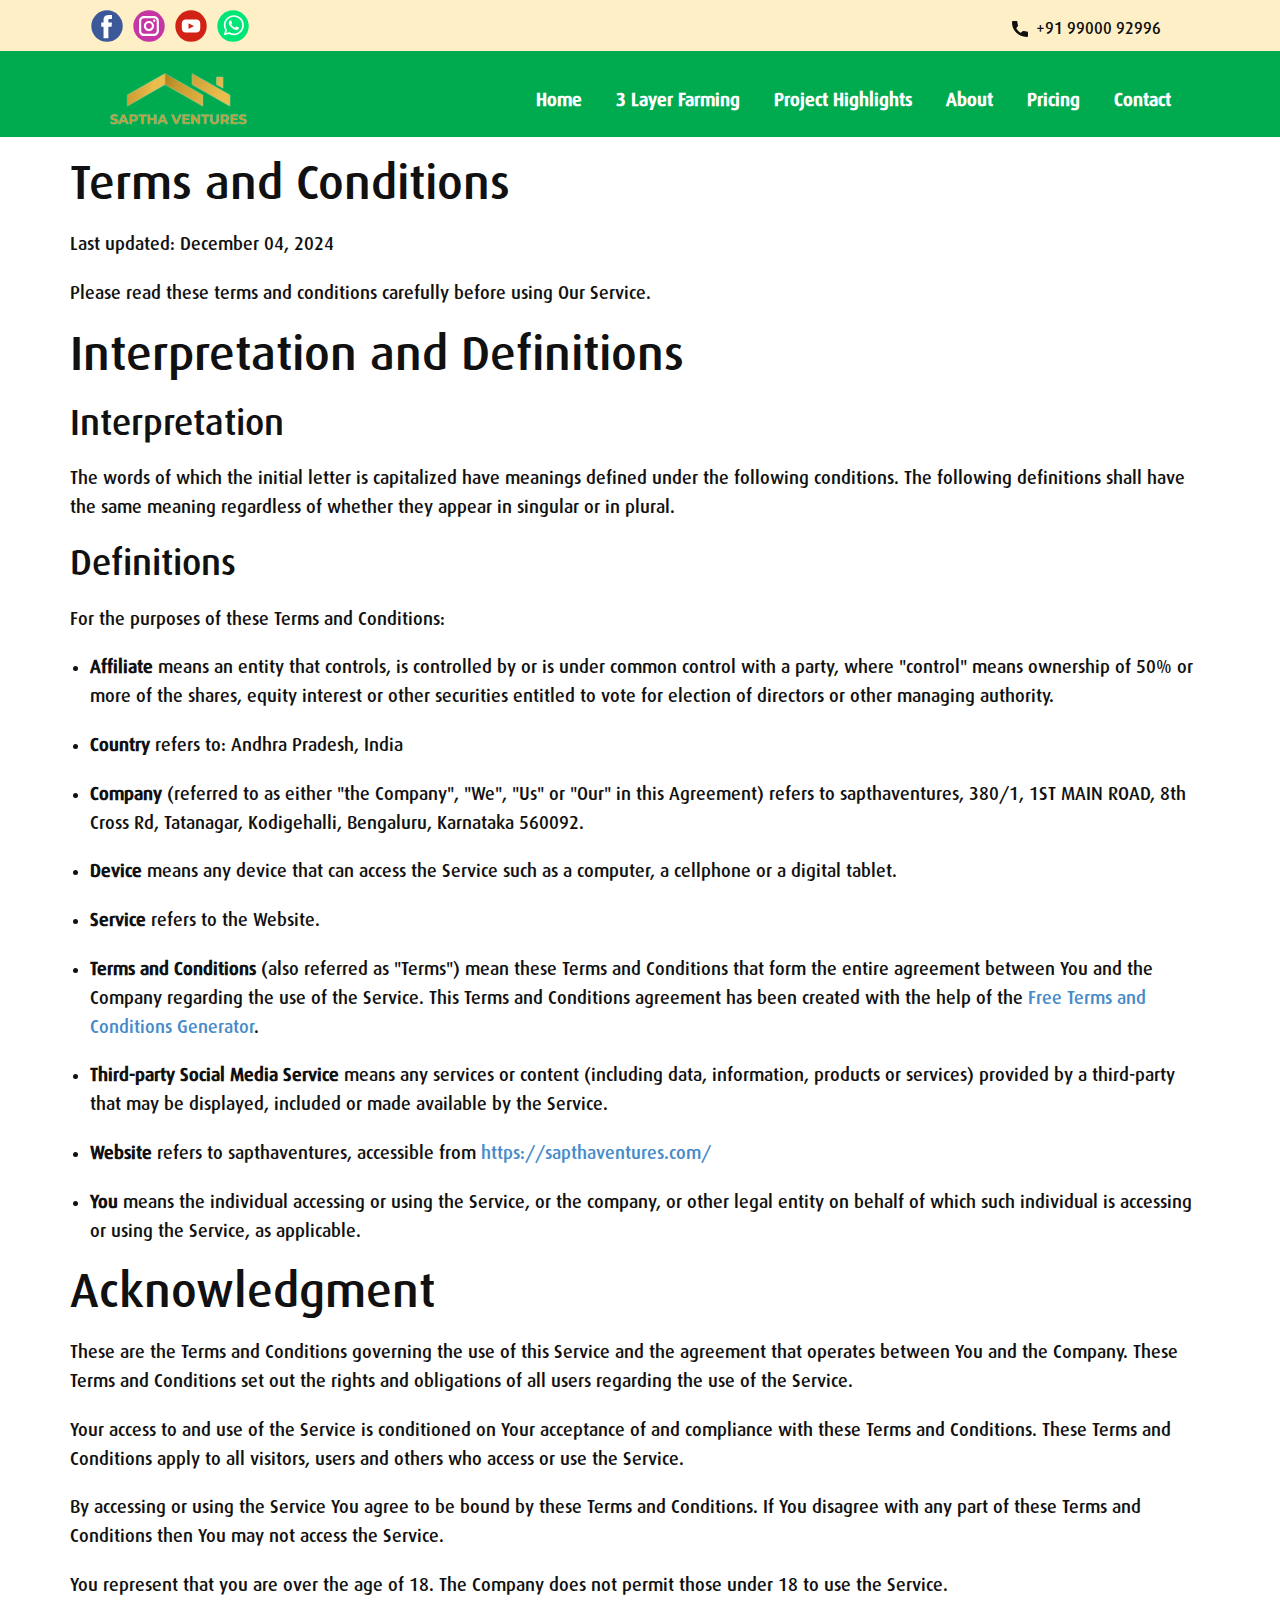
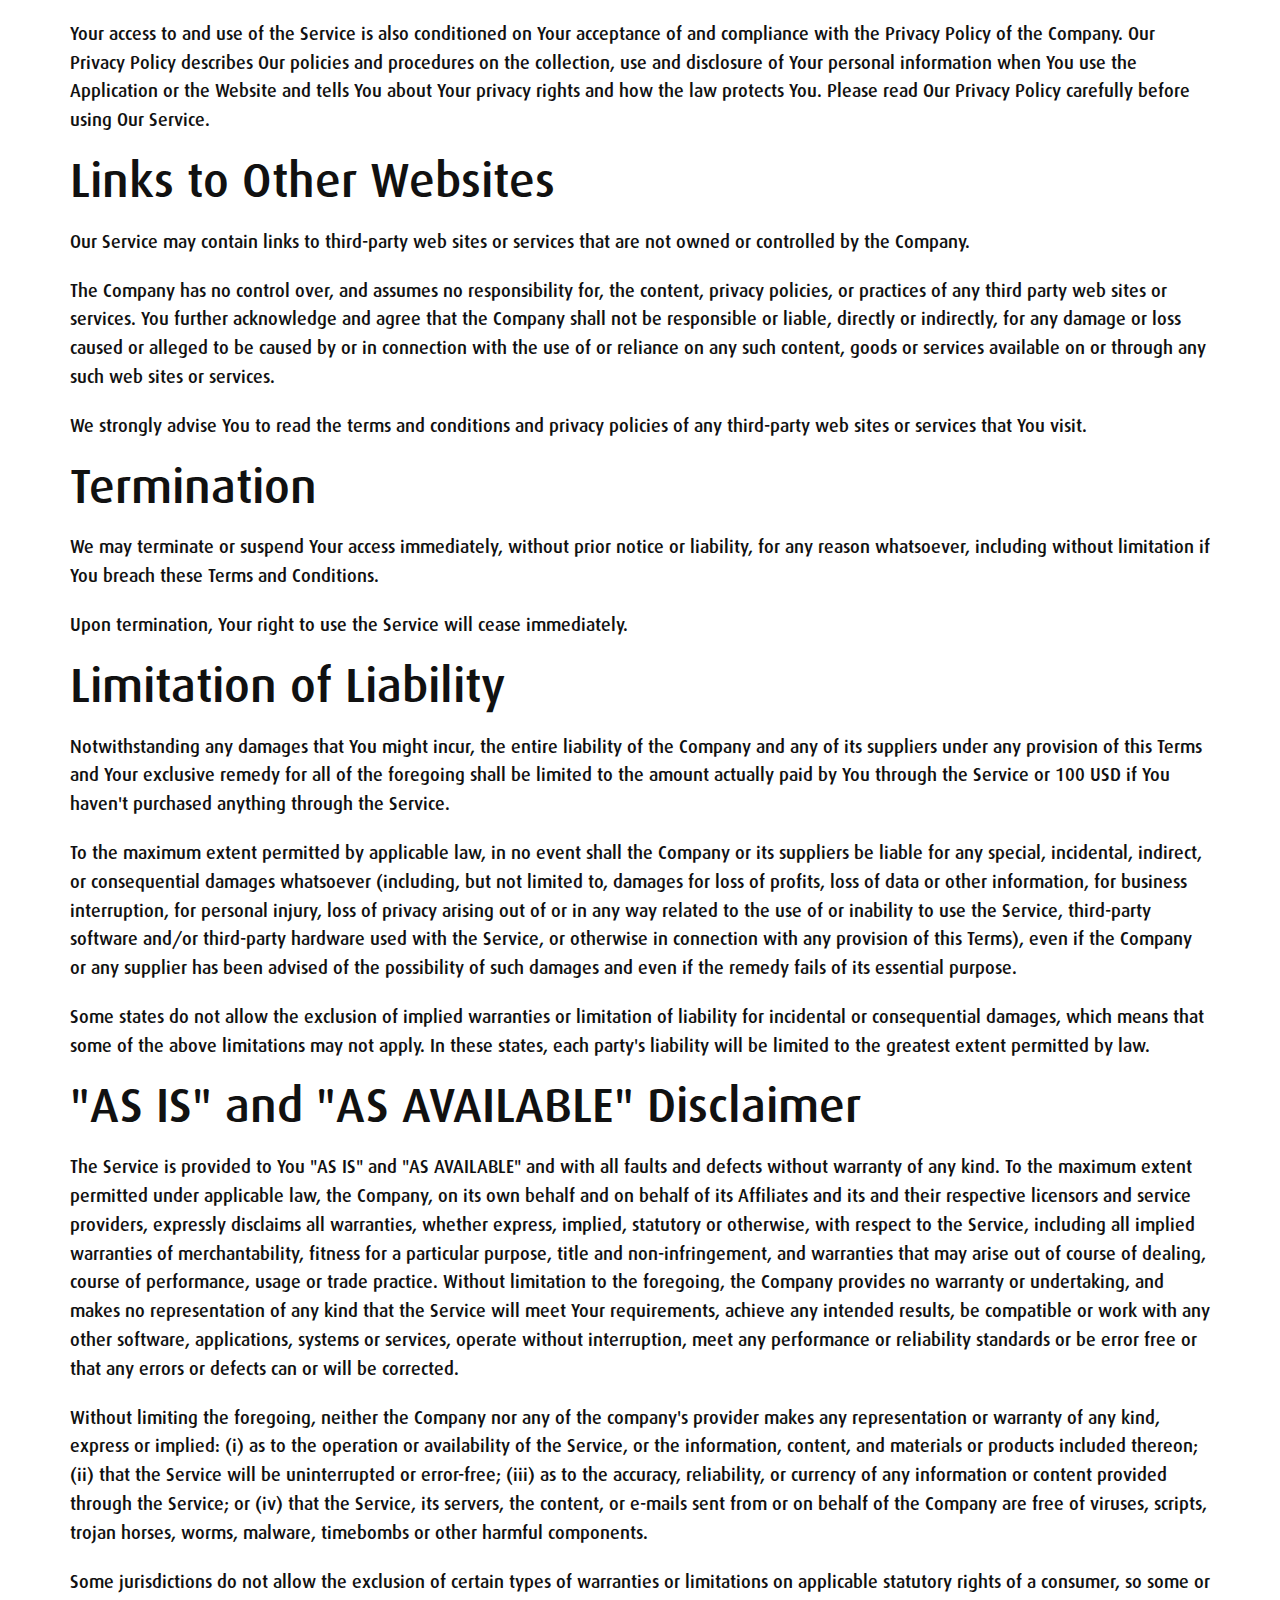
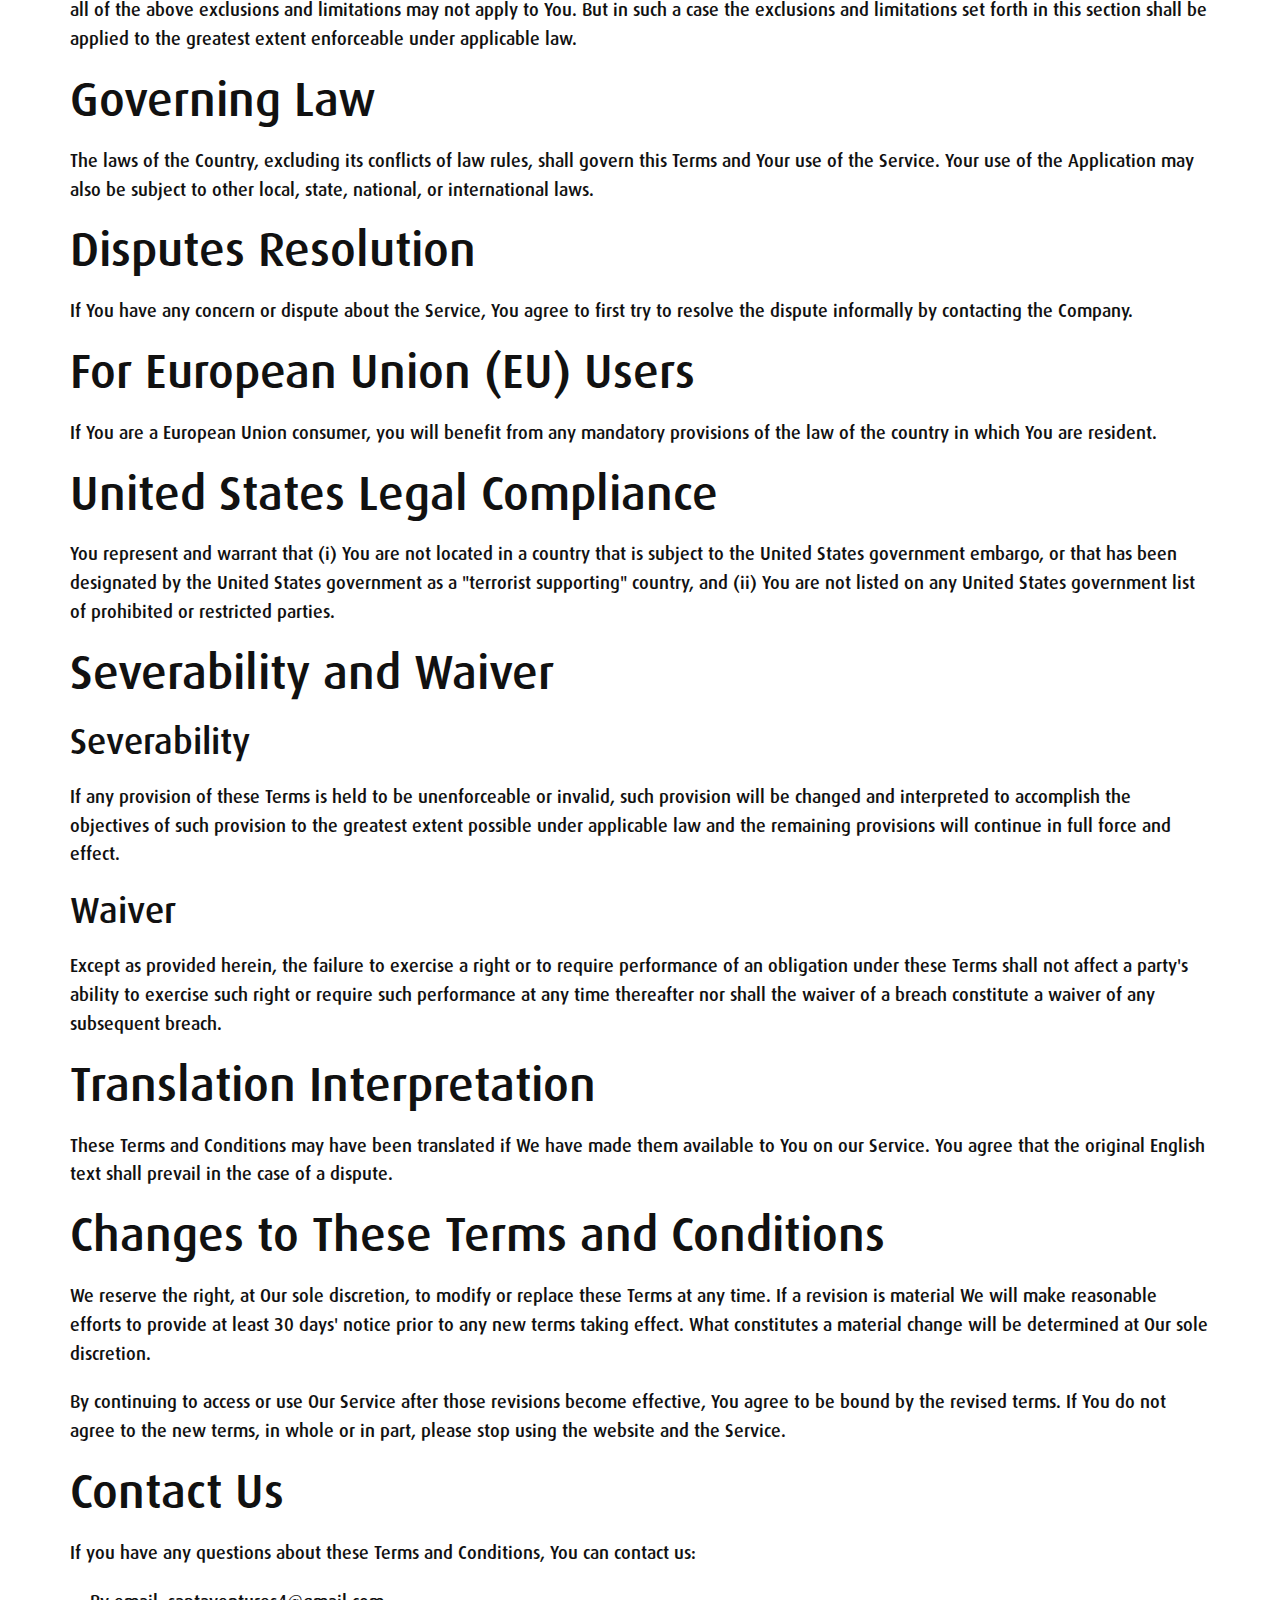
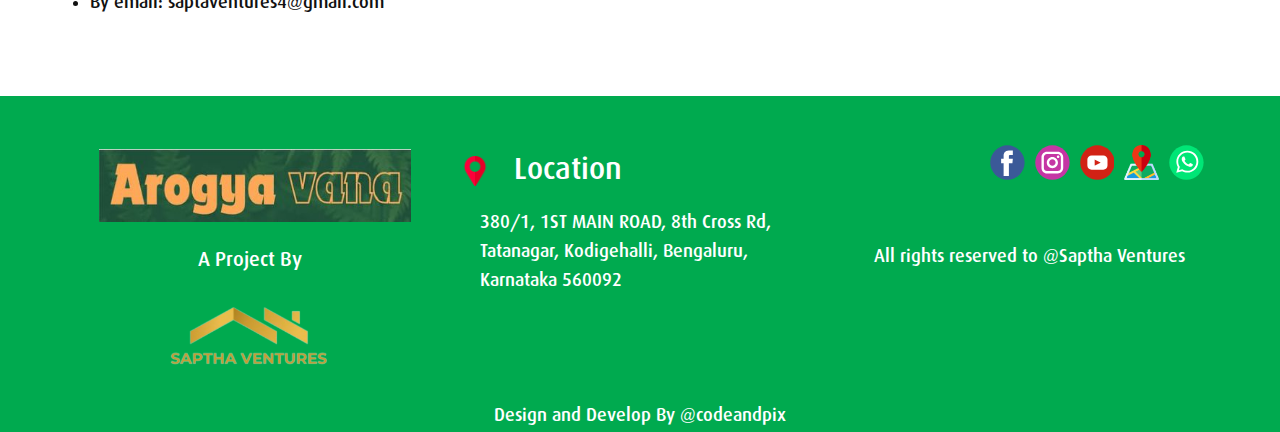
<file: Terms.html>
<!DOCTYPE html>
<html style="font-size: 16px;" lang="en"><head>
    <meta name="viewport" content="width=device-width, initial-scale=1.0">
    <meta charset="utf-8">
    <meta name="keywords" content="Terms and Conditions, Interpretation and Definitions, Acknowledgment, Links to Other Websites, Termination, Limitation of Liability, &amp;quot;AS IS&amp;quot; and &amp;quot;AS AVAILABLE&amp;quot; Disclaimer, Governing Law, Disputes Resolution, For European Union (EU) Users, United States Legal Compliance, Severability and Waiver, Translation Interpretation, Changes to These Terms and Conditions, Contact Us">
    <meta name="description" content="">
    <title>Terms</title>
    <link rel="stylesheet" href="nicepage.css" media="screen">
<link rel="stylesheet" href="Terms.css" media="screen">
    <script class="u-script" type="text/javascript" src="jquery.js" defer=""></script>
    <script class="u-script" type="text/javascript" src="nicepage.js" defer=""></script>
    <meta name="generator" content="Nicepage 7.1.0, nicepage.com">
    <link rel="icon" href="images/favicon.png">
    
    
    
    
    <script type="application/ld+json">{
		"@context": "http://schema.org",
		"@type": "Organization",
		"name": "Site1",
		"logo": "images/cropped-Gold_And_White_Minimalist_Real_Estate__Home__Luxury_Logo_Design__1_-removebg-preview-11.png",
		"sameAs": [
				"https://www.facebook.com/profile.php?id=61562257110329",
				"https://www.instagram.com/sapthaventures",
				"https://www.youtube.com/@Saptaventures",
				"https://wa.me/919900092996",
				"https://www.facebook.com/profile.php?id=61562257110329",
				"https://www.instagram.com/sapthaventures",
				"https://www.youtube.com/@Saptaventures",
				"https://maps.app.goo.gl/6ZVgZ9BM5vLReUcr9",
				"https://wa.me/919900092996"
		]
}</script>
    <meta name="theme-color" content="#478ac9">
    <meta property="og:title" content="Terms">
    <meta property="og:description" content="">
    <meta property="og:type" content="website">
  <meta data-intl-tel-input-cdn-path="intlTelInput/"></head>
  <body data-path-to-root="./" data-include-products="false" class="u-body u-xl-mode" data-lang="en"><header class="u-align-left u-clearfix u-container-align-left u-header u-section-row-container" id="sec-a601"><div class="u-section-rows">
        <div class="u-custom-color-5 u-section-row u-section-row-1" id="sec-46aa">
          <div class="u-clearfix u-sheet u-sheet-1">
            <div class="u-social-icons u-spacing-10 u-social-icons-1">
              <a class="u-social-url" title="facebook" target="_blank" href="https://www.facebook.com/profile.php?id=61562257110329">
                <span class="u-icon u-social-facebook u-social-icon u-icon-1">
                  <svg class="u-svg-link" preserveAspectRatio="xMidYMin slice" viewBox="0 0 112 112" style=""><use xlink:href="#svg-b6a9"></use></svg>
                  <svg class="u-svg-content" viewBox="0 0 112 112" x="0" y="0" id="svg-b6a9"><circle fill="currentColor" cx="56.1" cy="56.1" r="55"></circle><path fill="#FFFFFF" d="M73.5,31.6h-9.1c-1.4,0-3.6,0.8-3.6,3.9v8.5h12.6L72,58.3H60.8v40.8H43.9V58.3h-8V43.9h8v-9.2
      c0-6.7,3.1-17,17-17h12.5v13.9H73.5z"></path></svg>
                </span>
              </a>
              <a class="u-social-url" title="instagram" target="_blank" href="https://www.instagram.com/sapthaventures">
                <span class="u-icon u-social-icon u-social-instagram u-icon-2">
                  <svg class="u-svg-link" preserveAspectRatio="xMidYMin slice" viewBox="0 0 112 112" style=""><use xlink:href="#svg-1c75"></use></svg>
                  <svg class="u-svg-content" viewBox="0 0 112 112" x="0" y="0" id="svg-1c75"><circle fill="currentColor" cx="56.1" cy="56.1" r="55"></circle><path fill="#FFFFFF" d="M55.9,38.2c-9.9,0-17.9,8-17.9,17.9C38,66,46,74,55.9,74c9.9,0,17.9-8,17.9-17.9C73.8,46.2,65.8,38.2,55.9,38.2
      z M55.9,66.4c-5.7,0-10.3-4.6-10.3-10.3c-0.1-5.7,4.6-10.3,10.3-10.3c5.7,0,10.3,4.6,10.3,10.3C66.2,61.8,61.6,66.4,55.9,66.4z"></path><path fill="#FFFFFF" d="M74.3,33.5c-2.3,0-4.2,1.9-4.2,4.2s1.9,4.2,4.2,4.2s4.2-1.9,4.2-4.2S76.6,33.5,74.3,33.5z"></path><path fill="#FFFFFF" d="M73.1,21.3H38.6c-9.7,0-17.5,7.9-17.5,17.5v34.5c0,9.7,7.9,17.6,17.5,17.6h34.5c9.7,0,17.5-7.9,17.5-17.5V38.8
      C90.6,29.1,82.7,21.3,73.1,21.3z M83,73.3c0,5.5-4.5,9.9-9.9,9.9H38.6c-5.5,0-9.9-4.5-9.9-9.9V38.8c0-5.5,4.5-9.9,9.9-9.9h34.5
      c5.5,0,9.9,4.5,9.9,9.9V73.3z"></path></svg>
                </span>
              </a>
              <a class="u-social-url" target="_blank" data-type="YouTube" title="YouTube" href="https://www.youtube.com/@Saptaventures">
                <span class="u-icon u-social-icon u-social-youtube u-icon-3">
                  <svg class="u-svg-link" preserveAspectRatio="xMidYMin slice" viewBox="0 0 112 112" style=""><use xlink:href="#svg-bf11"></use></svg>
                  <svg class="u-svg-content" viewBox="0 0 112 112" x="0" y="0" id="svg-bf11"><circle fill="currentColor" cx="56.1" cy="56.1" r="55"></circle><path fill="#FFFFFF" d="M74.9,33.3H37.3c-7.4,0-13.4,6-13.4,13.4v18.8c0,7.4,6,13.4,13.4,13.4h37.6c7.4,0,13.4-6,13.4-13.4V46.7 C88.3,39.3,82.3,33.3,74.9,33.3L74.9,33.3z M65.9,57l-17.6,8.4c-0.5,0.2-1-0.1-1-0.6V47.5c0-0.5,0.6-0.9,1-0.6l17.6,8.9 C66.4,56,66.4,56.8,65.9,57L65.9,57z"></path></svg>
                </span>
              </a>
              <a class="u-social-url" target="_blank" data-type="Whatsapp" title="Whatsapp" href="https://wa.me/919900092996">
                <span class="u-icon u-social-icon u-social-whatsapp u-icon-4">
                  <svg class="u-svg-link" preserveAspectRatio="xMidYMin slice" viewBox="0 0 112 112" style=""><use xlink:href="#svg-a508"></use></svg>
                  <svg class="u-svg-content" viewBox="0 0 112 112" x="0" y="0" id="svg-a508"><circle fill="currentColor" cx="56.1" cy="56.1" r="55"></circle><path fill="#FFFFFF" d="M83.8,28.3C77.2,21.7,68.4,18,59,18c-19.3,0-35.1,15.7-35.1,35.1c0,6.2,1.6,12.2,4.7,17.5l-5,18.2L42.2,84
	c5.1,2.8,10.9,4.3,16.8,4.3h0l0,0c19.3,0,35.1-15.7,35.1-35.1C94.1,43.8,90.5,35,83.8,28.3 M59,82.3L59,82.3
	c-5.2,0-10.4-1.4-14.9-4.1l-1.1-0.6l-11,2.9L35,69.8l-0.7-1.1c-2.9-4.6-4.5-10-4.5-15.5C29.8,37,42.9,24,59,24
	c7.8,0,15.1,3,20.6,8.6c5.5,5.5,8.5,12.8,8.5,20.6C88.2,69.2,75.1,82.3,59,82.3 M75,60.5c-0.9-0.4-5.2-2.6-6-2.9
	c-0.8-0.3-1.4-0.4-2,0.4s-2.3,2.9-2.8,3.4c-0.5,0.6-1,0.7-1.9,0.2c-0.9-0.4-3.7-1.4-7.1-4.4c-2.6-2.3-4.4-5.2-4.9-6.1
	c-0.5-0.9-0.1-1.4,0.4-1.8c0.4-0.4,0.9-1,1.3-1.5c0.4-0.5,0.6-0.9,0.9-1.5c0.3-0.6,0.1-1.1-0.1-1.5c-0.2-0.4-2-4.8-2.7-6.5
	c-0.7-1.7-1.4-1.5-2-1.5c-0.5,0-1.1,0-1.7,0c-0.6,0-1.5,0.2-2.3,1.1c-0.8,0.9-3.1,3-3.1,7.3c0,4.3,3.1,8.5,3.6,9.1
	c0.4,0.6,6.2,9.4,15,13.2c2.1,0.9,3.7,1.4,5,1.8c2.1,0.7,4,0.6,5.5,0.3c1.7-0.3,5.2-2.1,5.9-4.2c0.7-2,0.7-3.8,0.5-4.2
	C76.5,61.1,75.9,60.9,75,60.5"></path></svg>
                </span>
              </a>
            </div>
            <a href="tel:+91 99000 92996" class="u-active-none u-btn u-btn-rectangle u-button-style u-hover-none u-none u-btn-1">
              <span class="u-icon">
                <svg class="u-svg-content" viewBox="0 0 405.333 405.333" x="0px" y="0px" style="width: 1em; height: 1em;"><path d="M373.333,266.88c-25.003,0-49.493-3.904-72.704-11.563c-11.328-3.904-24.192-0.896-31.637,6.699l-46.016,34.752    c-52.8-28.181-86.592-61.952-114.389-114.368l33.813-44.928c8.512-8.512,11.563-20.971,7.915-32.64    C142.592,81.472,138.667,56.96,138.667,32c0-17.643-14.357-32-32-32H32C14.357,0,0,14.357,0,32    c0,205.845,167.488,373.333,373.333,373.333c17.643,0,32-14.357,32-32V298.88C405.333,281.237,390.976,266.88,373.333,266.88z"></path></svg>
              </span>&nbsp;​+91 99000 92996
            </a>
          </div>
          
          
          
          
          
        </div>
        <div class="u-custom-color-6 u-section-row u-sticky u-sticky-5c67 u-section-row-2" id="sec-37e8">
          <div class="u-clearfix u-sheet u-valign-middle-lg u-sheet-2">
            <nav data-position="" class="u-menu u-menu-dropdown u-offcanvas u-menu-1">
              <div class="menu-collapse" style="font-size: 1.125rem; letter-spacing: 0px; font-weight: 700;">
                <a class="u-button-style u-custom-active-border-color u-custom-border u-custom-border-color u-custom-borders u-custom-hover-border-color u-custom-left-right-menu-spacing u-custom-padding-bottom u-custom-text-active-color u-custom-text-color u-custom-text-hover-color u-custom-top-bottom-menu-spacing u-hamburger-link u-nav-link u-hamburger-link-1" href="#">
                  <svg class="u-svg-link" viewBox="0 0 24 24"><use xlink:href="#menu-hamburger"></use></svg>
                  <svg class="u-svg-content" version="1.1" id="menu-hamburger" viewBox="0 0 16 16" x="0px" y="0px" xmlns:xlink="http://www.w3.org/1999/xlink" xmlns="http://www.w3.org/2000/svg"><g><rect y="1" width="16" height="2"></rect><rect y="7" width="16" height="2"></rect><rect y="13" width="16" height="2"></rect>
</g></svg>
                </a>
              </div>
              <div class="u-custom-menu u-nav-container">
                <ul class="u-nav u-unstyled u-nav-1"><li class="u-nav-item"><a class="u-button-style u-nav-link u-text-active-black u-text-body-alt-color u-text-hover-black" href="./" style="padding: 10px 17px;">Home</a>
</li><li class="u-nav-item"><a class="u-button-style u-nav-link u-text-active-black u-text-body-alt-color u-text-hover-black" href="./#carousel_d361" style="padding: 10px 17px;">3 Layer Farming</a>
</li><li class="u-nav-item"><a class="u-button-style u-nav-link u-text-active-black u-text-body-alt-color u-text-hover-black" href="./#carousel_c28c" style="padding: 10px 17px;">Project Highlights</a><div class="u-nav-popup"><ul class="u-nav u-unstyled u-v-spacing-10 u-nav-2"><li class="u-nav-item"><a class="u-active-custom-color-2 u-button-style u-custom-color-2 u-hover-custom-color-2 u-nav-link" href="./#carousel_aab2">Amenities</a>
</li><li class="u-nav-item"><a class="u-active-custom-color-2 u-button-style u-custom-color-2 u-hover-custom-color-2 u-nav-link" href="./#sec-dd04">Location Highlites</a>
</li></ul>
</div>
</li><li class="u-nav-item"><a class="u-button-style u-nav-link u-text-active-black u-text-body-alt-color u-text-hover-black" href="./#carousel_2197" style="padding: 10px 17px;">About</a>
</li><li class="u-nav-item"><a class="u-button-style u-nav-link u-text-active-black u-text-body-alt-color u-text-hover-black" href="./#carousel_733d" style="padding: 10px 17px;">Pricing</a>
</li><li class="u-nav-item"><a class="u-button-style u-nav-link u-text-active-black u-text-body-alt-color u-text-hover-black" href="./#sec-f014" style="padding: 10px 4px 10px 17px;">Contact</a>
</li></ul>
              </div>
              <div class="u-custom-menu u-nav-container-collapse">
                <div class="u-black u-container-style u-inner-container-layout u-opacity u-opacity-95 u-sidenav">
                  <div class="u-inner-container-layout u-sidenav-overflow">
                    <div class="u-menu-close"></div>
                    <ul class="u-align-center u-nav u-popupmenu-items u-unstyled u-nav-3"><li class="u-nav-item"><a class="u-button-style u-nav-link" href="./">Home</a>
</li><li class="u-nav-item"><a class="u-button-style u-nav-link" href="./#carousel_d361">3 Layer Farming</a>
</li><li class="u-nav-item"><a class="u-button-style u-nav-link" href="./#carousel_c28c">Project Highlights</a><div class="u-nav-popup"><ul class="u-nav u-unstyled u-v-spacing-10 u-nav-4"><li class="u-nav-item"><a class="u-button-style u-nav-link" href="./#carousel_aab2">Amenities</a>
</li><li class="u-nav-item"><a class="u-button-style u-nav-link" href="./#sec-dd04">Location Highlites</a>
</li></ul>
</div>
</li><li class="u-nav-item"><a class="u-button-style u-nav-link" href="./#carousel_2197">About</a>
</li><li class="u-nav-item"><a class="u-button-style u-nav-link" href="./#carousel_733d">Pricing</a>
</li><li class="u-nav-item"><a class="u-button-style u-nav-link" href="./#sec-f014">Contact</a>
</li></ul>
                  </div>
                </div>
                <div class="u-black u-menu-overlay u-opacity u-opacity-70"></div>
              </div>
            </nav>
            <a href="#" class="u-hidden-lg u-image u-logo u-image-1" data-image-width="279" data-image-height="131">
              <img src="images/cropped-Gold_And_White_Minimalist_Real_Estate__Home__Luxury_Logo_Design__1_-removebg-preview-11.png" class="u-logo-image u-logo-image-1" data-image-width="80">
            </a>
          </div>
          
          
          
          
          
        </div>
      </div></header>
    <section class="u-clearfix u-section-1" id="sec-332b">
      <div class="u-clearfix u-sheet u-sheet-1">
        <div class="u-clearfix u-custom-html u-expanded-width u-custom-html-1">
          <h2>Terms and Conditions</h2>
          <p>Last updated: December 04, 2024</p>
          <p>Please read these terms and conditions carefully before using Our Service.</p>
          <h2>Interpretation and Definitions</h2>
          <h3>Interpretation</h3>
          <p>The words of which the initial letter is capitalized have meanings defined under the following conditions. The following definitions shall have the same meaning regardless of whether they appear in singular or in plural.</p>
          <h3>Definitions</h3>
          <p>For the purposes of these Terms and Conditions:</p>
          <ul>
            <li>
              <p>
                <strong>Affiliate</strong> means an entity that controls, is controlled by or is under common control with a party, where "control" means ownership of 50% or more of the shares, equity interest or other securities entitled to vote for election of directors or other managing authority.
              </p>
            </li>
            <li>
              <p>
                <strong>Country</strong> refers to: Andhra Pradesh,  India
              </p>
            </li>
            <li>
              <p>
                <strong>Company</strong> (referred to as either "the Company", "We", "Us" or "Our" in this Agreement) refers to sapthaventures, 380/1, 1ST MAIN ROAD, 8th Cross Rd, Tatanagar, Kodigehalli, Bengaluru, Karnataka 560092.
              </p>
            </li>
            <li>
              <p>
                <strong>Device</strong> means any device that can access the Service such as a computer, a cellphone or a digital tablet.
              </p>
            </li>
            <li>
              <p>
                <strong>Service</strong> refers to the Website.
              </p>
            </li>
            <li>
              <p>
                <strong>Terms and Conditions</strong> (also referred as "Terms") mean these Terms and Conditions that form the entire agreement between You and the Company regarding the use of the Service. This Terms and Conditions agreement has been created with the help of the <a href="https://www.freeprivacypolicy.com/free-terms-and-conditions-generator/" target="_blank">Free Terms and Conditions Generator</a>.
              </p>
            </li>
            <li>
              <p>
                <strong>Third-party Social Media Service</strong> means any services or content (including data, information, products or services) provided by a third-party that may be displayed, included or made available by the Service.
              </p>
            </li>
            <li>
              <p>
                <strong>Website</strong> refers to sapthaventures, accessible from <a href="https://sapthaventures.com/" rel="external nofollow noopener" target="_blank">https://sapthaventures.com/</a>
              </p>
            </li>
            <li>
              <p>
                <strong>You</strong> means the individual accessing or using the Service, or the company, or other legal entity on behalf of which such individual is accessing or using the Service, as applicable.
              </p>
            </li>
          </ul>
          <h2>Acknowledgment</h2>
          <p>These are the Terms and Conditions governing the use of this Service and the agreement that operates between You and the Company. These Terms and Conditions set out the rights and obligations of all users regarding the use of the Service.</p>
          <p>Your access to and use of the Service is conditioned on Your acceptance of and compliance with these Terms and Conditions. These Terms and Conditions apply to all visitors, users and others who access or use the Service.</p>
          <p>By accessing or using the Service You agree to be bound by these Terms and Conditions. If You disagree with any part of these Terms and Conditions then You may not access the Service.</p>
          <p>You represent that you are over the age of 18. The Company does not permit those under 18 to use the Service.</p>
          <p>Your access to and use of the Service is also conditioned on Your acceptance of and compliance with the Privacy Policy of the Company. Our Privacy Policy describes Our policies and procedures on the collection, use and disclosure of Your personal information when You use the Application or the Website and tells You about Your privacy rights and how the law protects You. Please read Our Privacy Policy carefully before using Our Service.</p>
          <h2>Links to Other Websites</h2>
          <p>Our Service may contain links to third-party web sites or services that are not owned or controlled by the Company.</p>
          <p>The Company has no control over, and assumes no responsibility for, the content, privacy policies, or practices of any third party web sites or services. You further acknowledge and agree that the Company shall not be responsible or liable, directly or indirectly, for any damage or loss caused or alleged to be caused by or in connection with the use of or reliance on any such content, goods or services available on or through any such web sites or services.</p>
          <p>We strongly advise You to read the terms and conditions and privacy policies of any third-party web sites or services that You visit.</p>
          <h2>Termination</h2>
          <p>We may terminate or suspend Your access immediately, without prior notice or liability, for any reason whatsoever, including without limitation if You breach these Terms and Conditions.</p>
          <p>Upon termination, Your right to use the Service will cease immediately.</p>
          <h2>Limitation of Liability</h2>
          <p>Notwithstanding any damages that You might incur, the entire liability of the Company and any of its suppliers under any provision of this Terms and Your exclusive remedy for all of the foregoing shall be limited to the amount actually paid by You through the Service or 100 USD if You haven't purchased anything through the Service.</p>
          <p>To the maximum extent permitted by applicable law, in no event shall the Company or its suppliers be liable for any special, incidental, indirect, or consequential damages whatsoever (including, but not limited to, damages for loss of profits, loss of data or other information, for business interruption, for personal injury, loss of privacy arising out of or in any way related to the use of or inability to use the Service, third-party software and/or third-party hardware used with the Service, or otherwise in connection with any provision of this Terms), even if the Company or any supplier has been advised of the possibility of such damages and even if the remedy fails of its essential purpose.</p>
          <p>Some states do not allow the exclusion of implied warranties or limitation of liability for incidental or consequential damages, which means that some of the above limitations may not apply. In these states, each party's liability will be limited to the greatest extent permitted by law.</p>
          <h2>"AS IS" and "AS AVAILABLE" Disclaimer</h2>
          <p>The Service is provided to You "AS IS" and "AS AVAILABLE" and with all faults and defects without warranty of any kind. To the maximum extent permitted under applicable law, the Company, on its own behalf and on behalf of its Affiliates and its and their respective licensors and service providers, expressly disclaims all warranties, whether express, implied, statutory or otherwise, with respect to the Service, including all implied warranties of merchantability, fitness for a particular purpose, title and non-infringement, and warranties that may arise out of course of dealing, course of performance, usage or trade practice. Without limitation to the foregoing, the Company provides no warranty or undertaking, and makes no representation of any kind that the Service will meet Your requirements, achieve any intended results, be compatible or work with any other software, applications, systems or services, operate without interruption, meet any performance or reliability standards or be error free or that any errors or defects can or will be corrected.</p>
          <p>Without limiting the foregoing, neither the Company nor any of the company's provider makes any representation or warranty of any kind, express or implied: (i) as to the operation or availability of the Service, or the information, content, and materials or products included thereon; (ii) that the Service will be uninterrupted or error-free; (iii) as to the accuracy, reliability, or currency of any information or content provided through the Service; or (iv) that the Service, its servers, the content, or e-mails sent from or on behalf of the Company are free of viruses, scripts, trojan horses, worms, malware, timebombs or other harmful components.</p>
          <p>Some jurisdictions do not allow the exclusion of certain types of warranties or limitations on applicable statutory rights of a consumer, so some or all of the above exclusions and limitations may not apply to You. But in such a case the exclusions and limitations set forth in this section shall be applied to the greatest extent enforceable under applicable law.</p>
          <h2>Governing Law</h2>
          <p>The laws of the Country, excluding its conflicts of law rules, shall govern this Terms and Your use of the Service. Your use of the Application may also be subject to other local, state, national, or international laws.</p>
          <h2>Disputes Resolution</h2>
          <p>If You have any concern or dispute about the Service, You agree to first try to resolve the dispute informally by contacting the Company.</p>
          <h2>For European Union (EU) Users</h2>
          <p>If You are a European Union consumer, you will benefit from any mandatory provisions of the law of the country in which You are resident.</p>
          <h2>United States Legal Compliance</h2>
          <p>You represent and warrant that (i) You are not located in a country that is subject to the United States government embargo, or that has been designated by the United States government as a "terrorist supporting" country, and (ii) You are not listed on any United States government list of prohibited or restricted parties.</p>
          <h2>Severability and Waiver</h2>
          <h3>Severability</h3>
          <p>If any provision of these Terms is held to be unenforceable or invalid, such provision will be changed and interpreted to accomplish the objectives of such provision to the greatest extent possible under applicable law and the remaining provisions will continue in full force and effect.</p>
          <h3>Waiver</h3>
          <p>Except as provided herein, the failure to exercise a right or to require performance of an obligation under these Terms shall not affect a party's ability to exercise such right or require such performance at any time thereafter nor shall the waiver of a breach constitute a waiver of any subsequent breach.</p>
          <h2>Translation Interpretation</h2>
          <p>These Terms and Conditions may have been translated if We have made them available to You on our Service.
You agree that the original English text shall prevail in the case of a dispute.</p>
          <h2>Changes to These Terms and Conditions</h2>
          <p>We reserve the right, at Our sole discretion, to modify or replace these Terms at any time. If a revision is material We will make reasonable efforts to provide at least 30 days' notice prior to any new terms taking effect. What constitutes a material change will be determined at Our sole discretion.</p>
          <p>By continuing to access or use Our Service after those revisions become effective, You agree to be bound by the revised terms. If You do not agree to the new terms, in whole or in part, please stop using the website and the Service.</p>
          <h2>Contact Us</h2>
          <p>If you have any questions about these Terms and Conditions, You can contact us:</p>
          <ul>
            <li>By email: saptaventures4@gmail.com</li>
          </ul>
        </div>
      </div>
    </section>
    
    
    
    <footer class="u-clearfix u-custom-color-2 u-footer" id="sec-dbc6"><div class="u-clearfix u-sheet u-sheet-1">
        <div class="data-layout-selected u-clearfix u-expanded-width u-gutter-30 u-layout-custom-sm u-layout-custom-xs u-layout-wrap u-layout-wrap-1">
          <div class="u-gutter-0 u-layout">
            <div class="u-layout-row">
              <div class="u-align-center-sm u-align-center-xs u-align-left-md u-align-left-xl u-container-style u-layout-cell u-left-cell u-size-20 u-layout-cell-1">
                <div class="u-container-layout u-container-layout-1">
                  <a href="#" class="u-image u-logo u-image-1" data-image-width="432" data-image-height="100">
                    <img src="images/img15.jpg" class="u-logo-image u-logo-image-1">
                  </a><!--position-->
                  <div data-position="" class="u-position u-position-1"><!--block-->
                    <div class="u-block">
                      <div class="u-block-container u-clearfix"><!--block_header-->
                        <h5 class="u-align-center u-block-header u-text u-text-1"><!--block_header_content-->A Project By<!--/block_header_content--></h5><!--/block_header-->
                      </div>
                    </div><!--/block-->
                  </div><!--/position-->
                  <img class="u-image u-image-contain u-image-default u-image-2" src="images/cropped-Gold_And_White_Minimalist_Real_Estate__Home__Luxury_Logo_Design__1_-removebg-preview-11.png" alt="" data-image-width="279" data-image-height="131">
                </div>
              </div>
              <div class="u-align-center-sm u-container-style u-layout-cell u-shape-rectangle u-size-20 u-layout-cell-2">
                <div class="u-container-layout u-container-layout-2">
                  <p class="u-align-right-md u-align-right-sm u-align-right-xs u-text u-text-default u-text-2">
                    <span class="u-file-icon u-icon u-icon-1">
                      <img src="images/684908.png" alt="">
                    </span>&nbsp;​&nbsp;Location
                  </p>
                  <p class="u-align-center-md u-align-center-sm u-align-center-xs u-text u-text-3"> 380/1, 1ST MAIN ROAD, 8th Cross Rd, Tatanagar, Kodigehalli, Bengaluru, Karnataka 560092</p>
                </div>
              </div>
              <div class="u-align-center-sm u-align-center-xs u-align-left-md u-align-right-lg u-align-right-xl u-container-style u-layout-cell u-right-cell u-size-20 u-layout-cell-3">
                <div class="u-container-layout u-container-layout-3">
                  <div class="u-social-icons u-spacing-10 u-social-icons-1">
                    <a class="u-social-url" title="facebook" target="_blank" href="https://www.facebook.com/profile.php?id=61562257110329">
                      <span class="u-icon u-social-facebook u-social-icon u-icon-2">
                        <svg class="u-svg-link" preserveAspectRatio="xMidYMin slice" viewBox="0 0 112 112" style=""><use xlink:href="#svg-08de"></use></svg>
                        <svg class="u-svg-content" viewBox="0 0 112 112" x="0" y="0" id="svg-08de"><circle fill="currentColor" cx="56.1" cy="56.1" r="55"></circle><path fill="#FFFFFF" d="M73.5,31.6h-9.1c-1.4,0-3.6,0.8-3.6,3.9v8.5h12.6L72,58.3H60.8v40.8H43.9V58.3h-8V43.9h8v-9.2
      c0-6.7,3.1-17,17-17h12.5v13.9H73.5z"></path></svg>
                      </span>
                    </a>
                    <a class="u-social-url" title="instagram" target="_blank" href="https://www.instagram.com/sapthaventures">
                      <span class="u-icon u-social-icon u-social-instagram u-icon-3">
                        <svg class="u-svg-link" preserveAspectRatio="xMidYMin slice" viewBox="0 0 112 112" style=""><use xlink:href="#svg-67f5"></use></svg>
                        <svg class="u-svg-content" viewBox="0 0 112 112" x="0" y="0" id="svg-67f5"><circle fill="currentColor" cx="56.1" cy="56.1" r="55"></circle><path fill="#FFFFFF" d="M55.9,38.2c-9.9,0-17.9,8-17.9,17.9C38,66,46,74,55.9,74c9.9,0,17.9-8,17.9-17.9C73.8,46.2,65.8,38.2,55.9,38.2
      z M55.9,66.4c-5.7,0-10.3-4.6-10.3-10.3c-0.1-5.7,4.6-10.3,10.3-10.3c5.7,0,10.3,4.6,10.3,10.3C66.2,61.8,61.6,66.4,55.9,66.4z"></path><path fill="#FFFFFF" d="M74.3,33.5c-2.3,0-4.2,1.9-4.2,4.2s1.9,4.2,4.2,4.2s4.2-1.9,4.2-4.2S76.6,33.5,74.3,33.5z"></path><path fill="#FFFFFF" d="M73.1,21.3H38.6c-9.7,0-17.5,7.9-17.5,17.5v34.5c0,9.7,7.9,17.6,17.5,17.6h34.5c9.7,0,17.5-7.9,17.5-17.5V38.8
      C90.6,29.1,82.7,21.3,73.1,21.3z M83,73.3c0,5.5-4.5,9.9-9.9,9.9H38.6c-5.5,0-9.9-4.5-9.9-9.9V38.8c0-5.5,4.5-9.9,9.9-9.9h34.5
      c5.5,0,9.9,4.5,9.9,9.9V73.3z"></path></svg>
                      </span>
                    </a>
                    <a class="u-social-url" target="_blank" data-type="YouTube" title="YouTube" href="https://www.youtube.com/@Saptaventures">
                      <span class="u-icon u-social-icon u-social-youtube u-icon-4">
                        <svg class="u-svg-link" preserveAspectRatio="xMidYMin slice" viewBox="0 0 112 112" style=""><use xlink:href="#svg-0d64"></use></svg>
                        <svg class="u-svg-content" viewBox="0 0 112 112" x="0" y="0" id="svg-0d64"><circle fill="currentColor" cx="56.1" cy="56.1" r="55"></circle><path fill="#FFFFFF" d="M74.9,33.3H37.3c-7.4,0-13.4,6-13.4,13.4v18.8c0,7.4,6,13.4,13.4,13.4h37.6c7.4,0,13.4-6,13.4-13.4V46.7 C88.3,39.3,82.3,33.3,74.9,33.3L74.9,33.3z M65.9,57l-17.6,8.4c-0.5,0.2-1-0.1-1-0.6V47.5c0-0.5,0.6-0.9,1-0.6l17.6,8.9 C66.4,56,66.4,56.8,65.9,57L65.9,57z"></path></svg>
                      </span>
                    </a>
                    <a class="u-social-url" target="_blank" data-type="Custom" title="Location" href="https://maps.app.goo.gl/6ZVgZ9BM5vLReUcr9">
                      <span class="u-file-icon u-icon u-social-custom u-social-icon u-icon-5">
                        <img src="images/1865269.png" alt="">
                      </span>
                    </a>
                    <a class="u-social-url" target="_blank" data-type="Whatsapp" title="Whatsapp" href="https://wa.me/919900092996">
                      <span class="u-icon u-social-icon u-social-whatsapp u-icon-6">
                        <svg class="u-svg-link" preserveAspectRatio="xMidYMin slice" viewBox="0 0 112 112" style=""><use xlink:href="#svg-affe"></use></svg>
                        <svg class="u-svg-content" viewBox="0 0 112 112" x="0" y="0" id="svg-affe"><circle fill="currentColor" cx="56.1" cy="56.1" r="55"></circle><path fill="#FFFFFF" d="M83.8,28.3C77.2,21.7,68.4,18,59,18c-19.3,0-35.1,15.7-35.1,35.1c0,6.2,1.6,12.2,4.7,17.5l-5,18.2L42.2,84
	c5.1,2.8,10.9,4.3,16.8,4.3h0l0,0c19.3,0,35.1-15.7,35.1-35.1C94.1,43.8,90.5,35,83.8,28.3 M59,82.3L59,82.3
	c-5.2,0-10.4-1.4-14.9-4.1l-1.1-0.6l-11,2.9L35,69.8l-0.7-1.1c-2.9-4.6-4.5-10-4.5-15.5C29.8,37,42.9,24,59,24
	c7.8,0,15.1,3,20.6,8.6c5.5,5.5,8.5,12.8,8.5,20.6C88.2,69.2,75.1,82.3,59,82.3 M75,60.5c-0.9-0.4-5.2-2.6-6-2.9
	c-0.8-0.3-1.4-0.4-2,0.4s-2.3,2.9-2.8,3.4c-0.5,0.6-1,0.7-1.9,0.2c-0.9-0.4-3.7-1.4-7.1-4.4c-2.6-2.3-4.4-5.2-4.9-6.1
	c-0.5-0.9-0.1-1.4,0.4-1.8c0.4-0.4,0.9-1,1.3-1.5c0.4-0.5,0.6-0.9,0.9-1.5c0.3-0.6,0.1-1.1-0.1-1.5c-0.2-0.4-2-4.8-2.7-6.5
	c-0.7-1.7-1.4-1.5-2-1.5c-0.5,0-1.1,0-1.7,0c-0.6,0-1.5,0.2-2.3,1.1c-0.8,0.9-3.1,3-3.1,7.3c0,4.3,3.1,8.5,3.6,9.1
	c0.4,0.6,6.2,9.4,15,13.2c2.1,0.9,3.7,1.4,5,1.8c2.1,0.7,4,0.6,5.5,0.3c1.7-0.3,5.2-2.1,5.9-4.2c0.7-2,0.7-3.8,0.5-4.2
	C76.5,61.1,75.9,60.9,75,60.5"></path></svg>
                      </span>
                    </a>
                  </div>
                  <p class="u-text u-text-default-xl u-text-4">All rights reserved to @Saptha Ventures&nbsp;</p>
                </div>
              </div>
            </div>
          </div>
        </div>
        <p class="u-text u-text-default u-text-5">
          <a class="u-active-none u-border-none u-btn u-button-link u-button-style u-hover-none u-none u-text-body-alt-color u-btn-1" href="www.codeandpix.com">Design and Develop By @codeandpix</a>
        </p>
      </div></footer>
  
</body></html>
</file>
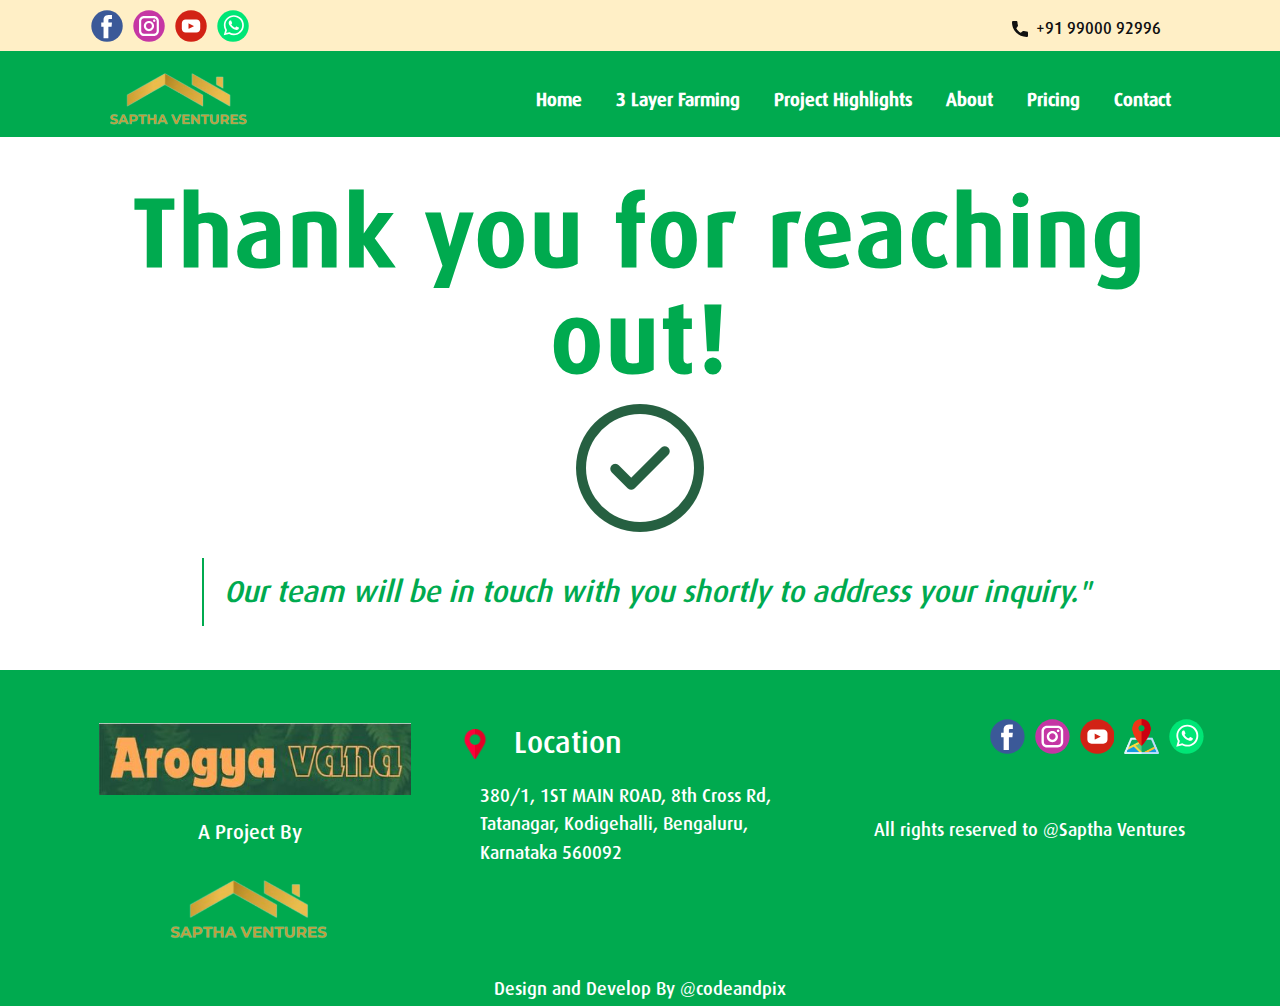
<file: Thank-You.html>
<!DOCTYPE html>
<html style="font-size: 16px;" lang="en"><head>
    <meta name="viewport" content="width=device-width, initial-scale=1.0">
    <meta charset="utf-8">
    <meta name="keywords" content="">
    <meta name="description" content="">
    <title>Thank You</title>
    <link rel="stylesheet" href="nicepage.css" media="screen">
<link rel="stylesheet" href="Thank-You.css" media="screen">
    <script class="u-script" type="text/javascript" src="jquery.js" defer=""></script>
    <script class="u-script" type="text/javascript" src="nicepage.js" defer=""></script>
    <meta name="generator" content="Nicepage 7.1.0, nicepage.com">
    <link rel="icon" href="images/favicon.png">
    
    
    
    
    <script type="application/ld+json">{
		"@context": "http://schema.org",
		"@type": "Organization",
		"name": "Site1",
		"logo": "images/cropped-Gold_And_White_Minimalist_Real_Estate__Home__Luxury_Logo_Design__1_-removebg-preview-11.png",
		"sameAs": [
				"https://www.facebook.com/profile.php?id=61562257110329",
				"https://www.instagram.com/sapthaventures",
				"https://www.youtube.com/@Saptaventures",
				"https://wa.me/919900092996",
				"https://www.facebook.com/profile.php?id=61562257110329",
				"https://www.instagram.com/sapthaventures",
				"https://www.youtube.com/@Saptaventures",
				"https://maps.app.goo.gl/6ZVgZ9BM5vLReUcr9",
				"https://wa.me/919900092996"
		]
}</script>
    <meta name="theme-color" content="#478ac9">
    <meta property="og:title" content="Thank You">
    <meta property="og:description" content="">
    <meta property="og:type" content="website">
  <meta data-intl-tel-input-cdn-path="intlTelInput/"></head>
  <body data-path-to-root="./" data-include-products="false" class="u-body u-xl-mode" data-lang="en"><header class="u-align-left u-clearfix u-container-align-left u-header u-section-row-container" id="sec-a601"><div class="u-section-rows">
        <div class="u-custom-color-5 u-section-row u-section-row-1" id="sec-46aa">
          <div class="u-clearfix u-sheet u-sheet-1">
            <div class="u-social-icons u-spacing-10 u-social-icons-1">
              <a class="u-social-url" title="facebook" target="_blank" href="https://www.facebook.com/profile.php?id=61562257110329">
                <span class="u-icon u-social-facebook u-social-icon u-icon-1">
                  <svg class="u-svg-link" preserveAspectRatio="xMidYMin slice" viewBox="0 0 112 112" style=""><use xlink:href="#svg-b6a9"></use></svg>
                  <svg class="u-svg-content" viewBox="0 0 112 112" x="0" y="0" id="svg-b6a9"><circle fill="currentColor" cx="56.1" cy="56.1" r="55"></circle><path fill="#FFFFFF" d="M73.5,31.6h-9.1c-1.4,0-3.6,0.8-3.6,3.9v8.5h12.6L72,58.3H60.8v40.8H43.9V58.3h-8V43.9h8v-9.2
      c0-6.7,3.1-17,17-17h12.5v13.9H73.5z"></path></svg>
                </span>
              </a>
              <a class="u-social-url" title="instagram" target="_blank" href="https://www.instagram.com/sapthaventures">
                <span class="u-icon u-social-icon u-social-instagram u-icon-2">
                  <svg class="u-svg-link" preserveAspectRatio="xMidYMin slice" viewBox="0 0 112 112" style=""><use xlink:href="#svg-1c75"></use></svg>
                  <svg class="u-svg-content" viewBox="0 0 112 112" x="0" y="0" id="svg-1c75"><circle fill="currentColor" cx="56.1" cy="56.1" r="55"></circle><path fill="#FFFFFF" d="M55.9,38.2c-9.9,0-17.9,8-17.9,17.9C38,66,46,74,55.9,74c9.9,0,17.9-8,17.9-17.9C73.8,46.2,65.8,38.2,55.9,38.2
      z M55.9,66.4c-5.7,0-10.3-4.6-10.3-10.3c-0.1-5.7,4.6-10.3,10.3-10.3c5.7,0,10.3,4.6,10.3,10.3C66.2,61.8,61.6,66.4,55.9,66.4z"></path><path fill="#FFFFFF" d="M74.3,33.5c-2.3,0-4.2,1.9-4.2,4.2s1.9,4.2,4.2,4.2s4.2-1.9,4.2-4.2S76.6,33.5,74.3,33.5z"></path><path fill="#FFFFFF" d="M73.1,21.3H38.6c-9.7,0-17.5,7.9-17.5,17.5v34.5c0,9.7,7.9,17.6,17.5,17.6h34.5c9.7,0,17.5-7.9,17.5-17.5V38.8
      C90.6,29.1,82.7,21.3,73.1,21.3z M83,73.3c0,5.5-4.5,9.9-9.9,9.9H38.6c-5.5,0-9.9-4.5-9.9-9.9V38.8c0-5.5,4.5-9.9,9.9-9.9h34.5
      c5.5,0,9.9,4.5,9.9,9.9V73.3z"></path></svg>
                </span>
              </a>
              <a class="u-social-url" target="_blank" data-type="YouTube" title="YouTube" href="https://www.youtube.com/@Saptaventures">
                <span class="u-icon u-social-icon u-social-youtube u-icon-3">
                  <svg class="u-svg-link" preserveAspectRatio="xMidYMin slice" viewBox="0 0 112 112" style=""><use xlink:href="#svg-bf11"></use></svg>
                  <svg class="u-svg-content" viewBox="0 0 112 112" x="0" y="0" id="svg-bf11"><circle fill="currentColor" cx="56.1" cy="56.1" r="55"></circle><path fill="#FFFFFF" d="M74.9,33.3H37.3c-7.4,0-13.4,6-13.4,13.4v18.8c0,7.4,6,13.4,13.4,13.4h37.6c7.4,0,13.4-6,13.4-13.4V46.7 C88.3,39.3,82.3,33.3,74.9,33.3L74.9,33.3z M65.9,57l-17.6,8.4c-0.5,0.2-1-0.1-1-0.6V47.5c0-0.5,0.6-0.9,1-0.6l17.6,8.9 C66.4,56,66.4,56.8,65.9,57L65.9,57z"></path></svg>
                </span>
              </a>
              <a class="u-social-url" target="_blank" data-type="Whatsapp" title="Whatsapp" href="https://wa.me/919900092996">
                <span class="u-icon u-social-icon u-social-whatsapp u-icon-4">
                  <svg class="u-svg-link" preserveAspectRatio="xMidYMin slice" viewBox="0 0 112 112" style=""><use xlink:href="#svg-a508"></use></svg>
                  <svg class="u-svg-content" viewBox="0 0 112 112" x="0" y="0" id="svg-a508"><circle fill="currentColor" cx="56.1" cy="56.1" r="55"></circle><path fill="#FFFFFF" d="M83.8,28.3C77.2,21.7,68.4,18,59,18c-19.3,0-35.1,15.7-35.1,35.1c0,6.2,1.6,12.2,4.7,17.5l-5,18.2L42.2,84
	c5.1,2.8,10.9,4.3,16.8,4.3h0l0,0c19.3,0,35.1-15.7,35.1-35.1C94.1,43.8,90.5,35,83.8,28.3 M59,82.3L59,82.3
	c-5.2,0-10.4-1.4-14.9-4.1l-1.1-0.6l-11,2.9L35,69.8l-0.7-1.1c-2.9-4.6-4.5-10-4.5-15.5C29.8,37,42.9,24,59,24
	c7.8,0,15.1,3,20.6,8.6c5.5,5.5,8.5,12.8,8.5,20.6C88.2,69.2,75.1,82.3,59,82.3 M75,60.5c-0.9-0.4-5.2-2.6-6-2.9
	c-0.8-0.3-1.4-0.4-2,0.4s-2.3,2.9-2.8,3.4c-0.5,0.6-1,0.7-1.9,0.2c-0.9-0.4-3.7-1.4-7.1-4.4c-2.6-2.3-4.4-5.2-4.9-6.1
	c-0.5-0.9-0.1-1.4,0.4-1.8c0.4-0.4,0.9-1,1.3-1.5c0.4-0.5,0.6-0.9,0.9-1.5c0.3-0.6,0.1-1.1-0.1-1.5c-0.2-0.4-2-4.8-2.7-6.5
	c-0.7-1.7-1.4-1.5-2-1.5c-0.5,0-1.1,0-1.7,0c-0.6,0-1.5,0.2-2.3,1.1c-0.8,0.9-3.1,3-3.1,7.3c0,4.3,3.1,8.5,3.6,9.1
	c0.4,0.6,6.2,9.4,15,13.2c2.1,0.9,3.7,1.4,5,1.8c2.1,0.7,4,0.6,5.5,0.3c1.7-0.3,5.2-2.1,5.9-4.2c0.7-2,0.7-3.8,0.5-4.2
	C76.5,61.1,75.9,60.9,75,60.5"></path></svg>
                </span>
              </a>
            </div>
            <a href="tel:+91 99000 92996" class="u-active-none u-btn u-btn-rectangle u-button-style u-hover-none u-none u-btn-1">
              <span class="u-icon">
                <svg class="u-svg-content" viewBox="0 0 405.333 405.333" x="0px" y="0px" style="width: 1em; height: 1em;"><path d="M373.333,266.88c-25.003,0-49.493-3.904-72.704-11.563c-11.328-3.904-24.192-0.896-31.637,6.699l-46.016,34.752    c-52.8-28.181-86.592-61.952-114.389-114.368l33.813-44.928c8.512-8.512,11.563-20.971,7.915-32.64    C142.592,81.472,138.667,56.96,138.667,32c0-17.643-14.357-32-32-32H32C14.357,0,0,14.357,0,32    c0,205.845,167.488,373.333,373.333,373.333c17.643,0,32-14.357,32-32V298.88C405.333,281.237,390.976,266.88,373.333,266.88z"></path></svg>
              </span>&nbsp;​+91 99000 92996
            </a>
          </div>
          
          
          
          
          
        </div>
        <div class="u-custom-color-6 u-section-row u-sticky u-sticky-5c67 u-section-row-2" id="sec-37e8">
          <div class="u-clearfix u-sheet u-valign-middle-lg u-sheet-2">
            <nav data-position="" class="u-menu u-menu-dropdown u-offcanvas u-menu-1">
              <div class="menu-collapse" style="font-size: 1.125rem; letter-spacing: 0px; font-weight: 700;">
                <a class="u-button-style u-custom-active-border-color u-custom-border u-custom-border-color u-custom-borders u-custom-hover-border-color u-custom-left-right-menu-spacing u-custom-padding-bottom u-custom-text-active-color u-custom-text-color u-custom-text-hover-color u-custom-top-bottom-menu-spacing u-hamburger-link u-nav-link u-hamburger-link-1" href="#">
                  <svg class="u-svg-link" viewBox="0 0 24 24"><use xlink:href="#menu-hamburger"></use></svg>
                  <svg class="u-svg-content" version="1.1" id="menu-hamburger" viewBox="0 0 16 16" x="0px" y="0px" xmlns:xlink="http://www.w3.org/1999/xlink" xmlns="http://www.w3.org/2000/svg"><g><rect y="1" width="16" height="2"></rect><rect y="7" width="16" height="2"></rect><rect y="13" width="16" height="2"></rect>
</g></svg>
                </a>
              </div>
              <div class="u-custom-menu u-nav-container">
                <ul class="u-nav u-unstyled u-nav-1"><li class="u-nav-item"><a class="u-button-style u-nav-link u-text-active-black u-text-body-alt-color u-text-hover-black" href="./" style="padding: 10px 17px;">Home</a>
</li><li class="u-nav-item"><a class="u-button-style u-nav-link u-text-active-black u-text-body-alt-color u-text-hover-black" href="./#carousel_d361" style="padding: 10px 17px;">3 Layer Farming</a>
</li><li class="u-nav-item"><a class="u-button-style u-nav-link u-text-active-black u-text-body-alt-color u-text-hover-black" href="./#carousel_c28c" style="padding: 10px 17px;">Project Highlights</a><div class="u-nav-popup"><ul class="u-nav u-unstyled u-v-spacing-10 u-nav-2"><li class="u-nav-item"><a class="u-active-custom-color-2 u-button-style u-custom-color-2 u-hover-custom-color-2 u-nav-link" href="./#carousel_aab2">Amenities</a>
</li><li class="u-nav-item"><a class="u-active-custom-color-2 u-button-style u-custom-color-2 u-hover-custom-color-2 u-nav-link" href="./#sec-dd04">Location Highlites</a>
</li></ul>
</div>
</li><li class="u-nav-item"><a class="u-button-style u-nav-link u-text-active-black u-text-body-alt-color u-text-hover-black" href="./#carousel_2197" style="padding: 10px 17px;">About</a>
</li><li class="u-nav-item"><a class="u-button-style u-nav-link u-text-active-black u-text-body-alt-color u-text-hover-black" href="./#carousel_733d" style="padding: 10px 17px;">Pricing</a>
</li><li class="u-nav-item"><a class="u-button-style u-nav-link u-text-active-black u-text-body-alt-color u-text-hover-black" href="./#sec-f014" style="padding: 10px 4px 10px 17px;">Contact</a>
</li></ul>
              </div>
              <div class="u-custom-menu u-nav-container-collapse">
                <div class="u-black u-container-style u-inner-container-layout u-opacity u-opacity-95 u-sidenav">
                  <div class="u-inner-container-layout u-sidenav-overflow">
                    <div class="u-menu-close"></div>
                    <ul class="u-align-center u-nav u-popupmenu-items u-unstyled u-nav-3"><li class="u-nav-item"><a class="u-button-style u-nav-link" href="./">Home</a>
</li><li class="u-nav-item"><a class="u-button-style u-nav-link" href="./#carousel_d361">3 Layer Farming</a>
</li><li class="u-nav-item"><a class="u-button-style u-nav-link" href="./#carousel_c28c">Project Highlights</a><div class="u-nav-popup"><ul class="u-nav u-unstyled u-v-spacing-10 u-nav-4"><li class="u-nav-item"><a class="u-button-style u-nav-link" href="./#carousel_aab2">Amenities</a>
</li><li class="u-nav-item"><a class="u-button-style u-nav-link" href="./#sec-dd04">Location Highlites</a>
</li></ul>
</div>
</li><li class="u-nav-item"><a class="u-button-style u-nav-link" href="./#carousel_2197">About</a>
</li><li class="u-nav-item"><a class="u-button-style u-nav-link" href="./#carousel_733d">Pricing</a>
</li><li class="u-nav-item"><a class="u-button-style u-nav-link" href="./#sec-f014">Contact</a>
</li></ul>
                  </div>
                </div>
                <div class="u-black u-menu-overlay u-opacity u-opacity-70"></div>
              </div>
            </nav>
            <a href="#" class="u-hidden-lg u-image u-logo u-image-1" data-image-width="279" data-image-height="131">
              <img src="images/cropped-Gold_And_White_Minimalist_Real_Estate__Home__Luxury_Logo_Design__1_-removebg-preview-11.png" class="u-logo-image u-logo-image-1" data-image-width="80">
            </a>
          </div>
          
          
          
          
          
        </div>
      </div></header>
    <section class="u-clearfix u-uploaded-video u-video u-section-1" id="sec-f04a">
      <div class="u-clearfix u-sheet u-valign-middle u-sheet-1">
        <h1 class="u-align-center u-text u-text-custom-color-2 u-text-default u-text-1"> Thank you for reaching out!</h1>
        <span class="infinite u-file-icon u-icon u-text-custom-color-2 u-icon-1" data-animation-name="pulse" data-animation-duration="1000" data-animation-delay="0" data-animation-direction="">
          <img src="images/1442912-4de25f7c.png" alt="">
        </span>
        <blockquote class="u-align-center u-border-2 u-border-custom-color-2 u-text u-text-custom-color-2 u-text-default u-text-2"> Our team will be in touch with you shortly to address your inquiry."</blockquote>
      </div>
    </section>
    
    
    
    <footer class="u-clearfix u-custom-color-2 u-footer" id="sec-dbc6"><div class="u-clearfix u-sheet u-sheet-1">
        <div class="data-layout-selected u-clearfix u-expanded-width u-gutter-30 u-layout-custom-sm u-layout-custom-xs u-layout-wrap u-layout-wrap-1">
          <div class="u-gutter-0 u-layout">
            <div class="u-layout-row">
              <div class="u-align-center-sm u-align-center-xs u-align-left-md u-align-left-xl u-container-style u-layout-cell u-left-cell u-size-20 u-layout-cell-1">
                <div class="u-container-layout u-container-layout-1">
                  <a href="#" class="u-image u-logo u-image-1" data-image-width="432" data-image-height="100">
                    <img src="images/img15.jpg" class="u-logo-image u-logo-image-1">
                  </a><!--position-->
                  <div data-position="" class="u-position u-position-1"><!--block-->
                    <div class="u-block">
                      <div class="u-block-container u-clearfix"><!--block_header-->
                        <h5 class="u-align-center u-block-header u-text u-text-1"><!--block_header_content-->A Project By<!--/block_header_content--></h5><!--/block_header-->
                      </div>
                    </div><!--/block-->
                  </div><!--/position-->
                  <img class="u-image u-image-contain u-image-default u-image-2" src="images/cropped-Gold_And_White_Minimalist_Real_Estate__Home__Luxury_Logo_Design__1_-removebg-preview-11.png" alt="" data-image-width="279" data-image-height="131">
                </div>
              </div>
              <div class="u-align-center-sm u-container-style u-layout-cell u-shape-rectangle u-size-20 u-layout-cell-2">
                <div class="u-container-layout u-container-layout-2">
                  <p class="u-align-right-md u-align-right-sm u-align-right-xs u-text u-text-default u-text-2">
                    <span class="u-file-icon u-icon u-icon-1">
                      <img src="images/684908.png" alt="">
                    </span>&nbsp;​&nbsp;Location
                  </p>
                  <p class="u-align-center-md u-align-center-sm u-align-center-xs u-text u-text-3"> 380/1, 1ST MAIN ROAD, 8th Cross Rd, Tatanagar, Kodigehalli, Bengaluru, Karnataka 560092</p>
                </div>
              </div>
              <div class="u-align-center-sm u-align-center-xs u-align-left-md u-align-right-lg u-align-right-xl u-container-style u-layout-cell u-right-cell u-size-20 u-layout-cell-3">
                <div class="u-container-layout u-container-layout-3">
                  <div class="u-social-icons u-spacing-10 u-social-icons-1">
                    <a class="u-social-url" title="facebook" target="_blank" href="https://www.facebook.com/profile.php?id=61562257110329">
                      <span class="u-icon u-social-facebook u-social-icon u-icon-2">
                        <svg class="u-svg-link" preserveAspectRatio="xMidYMin slice" viewBox="0 0 112 112" style=""><use xlink:href="#svg-08de"></use></svg>
                        <svg class="u-svg-content" viewBox="0 0 112 112" x="0" y="0" id="svg-08de"><circle fill="currentColor" cx="56.1" cy="56.1" r="55"></circle><path fill="#FFFFFF" d="M73.5,31.6h-9.1c-1.4,0-3.6,0.8-3.6,3.9v8.5h12.6L72,58.3H60.8v40.8H43.9V58.3h-8V43.9h8v-9.2
      c0-6.7,3.1-17,17-17h12.5v13.9H73.5z"></path></svg>
                      </span>
                    </a>
                    <a class="u-social-url" title="instagram" target="_blank" href="https://www.instagram.com/sapthaventures">
                      <span class="u-icon u-social-icon u-social-instagram u-icon-3">
                        <svg class="u-svg-link" preserveAspectRatio="xMidYMin slice" viewBox="0 0 112 112" style=""><use xlink:href="#svg-67f5"></use></svg>
                        <svg class="u-svg-content" viewBox="0 0 112 112" x="0" y="0" id="svg-67f5"><circle fill="currentColor" cx="56.1" cy="56.1" r="55"></circle><path fill="#FFFFFF" d="M55.9,38.2c-9.9,0-17.9,8-17.9,17.9C38,66,46,74,55.9,74c9.9,0,17.9-8,17.9-17.9C73.8,46.2,65.8,38.2,55.9,38.2
      z M55.9,66.4c-5.7,0-10.3-4.6-10.3-10.3c-0.1-5.7,4.6-10.3,10.3-10.3c5.7,0,10.3,4.6,10.3,10.3C66.2,61.8,61.6,66.4,55.9,66.4z"></path><path fill="#FFFFFF" d="M74.3,33.5c-2.3,0-4.2,1.9-4.2,4.2s1.9,4.2,4.2,4.2s4.2-1.9,4.2-4.2S76.6,33.5,74.3,33.5z"></path><path fill="#FFFFFF" d="M73.1,21.3H38.6c-9.7,0-17.5,7.9-17.5,17.5v34.5c0,9.7,7.9,17.6,17.5,17.6h34.5c9.7,0,17.5-7.9,17.5-17.5V38.8
      C90.6,29.1,82.7,21.3,73.1,21.3z M83,73.3c0,5.5-4.5,9.9-9.9,9.9H38.6c-5.5,0-9.9-4.5-9.9-9.9V38.8c0-5.5,4.5-9.9,9.9-9.9h34.5
      c5.5,0,9.9,4.5,9.9,9.9V73.3z"></path></svg>
                      </span>
                    </a>
                    <a class="u-social-url" target="_blank" data-type="YouTube" title="YouTube" href="https://www.youtube.com/@Saptaventures">
                      <span class="u-icon u-social-icon u-social-youtube u-icon-4">
                        <svg class="u-svg-link" preserveAspectRatio="xMidYMin slice" viewBox="0 0 112 112" style=""><use xlink:href="#svg-0d64"></use></svg>
                        <svg class="u-svg-content" viewBox="0 0 112 112" x="0" y="0" id="svg-0d64"><circle fill="currentColor" cx="56.1" cy="56.1" r="55"></circle><path fill="#FFFFFF" d="M74.9,33.3H37.3c-7.4,0-13.4,6-13.4,13.4v18.8c0,7.4,6,13.4,13.4,13.4h37.6c7.4,0,13.4-6,13.4-13.4V46.7 C88.3,39.3,82.3,33.3,74.9,33.3L74.9,33.3z M65.9,57l-17.6,8.4c-0.5,0.2-1-0.1-1-0.6V47.5c0-0.5,0.6-0.9,1-0.6l17.6,8.9 C66.4,56,66.4,56.8,65.9,57L65.9,57z"></path></svg>
                      </span>
                    </a>
                    <a class="u-social-url" target="_blank" data-type="Custom" title="Location" href="https://maps.app.goo.gl/6ZVgZ9BM5vLReUcr9">
                      <span class="u-file-icon u-icon u-social-custom u-social-icon u-icon-5">
                        <img src="images/1865269.png" alt="">
                      </span>
                    </a>
                    <a class="u-social-url" target="_blank" data-type="Whatsapp" title="Whatsapp" href="https://wa.me/919900092996">
                      <span class="u-icon u-social-icon u-social-whatsapp u-icon-6">
                        <svg class="u-svg-link" preserveAspectRatio="xMidYMin slice" viewBox="0 0 112 112" style=""><use xlink:href="#svg-affe"></use></svg>
                        <svg class="u-svg-content" viewBox="0 0 112 112" x="0" y="0" id="svg-affe"><circle fill="currentColor" cx="56.1" cy="56.1" r="55"></circle><path fill="#FFFFFF" d="M83.8,28.3C77.2,21.7,68.4,18,59,18c-19.3,0-35.1,15.7-35.1,35.1c0,6.2,1.6,12.2,4.7,17.5l-5,18.2L42.2,84
	c5.1,2.8,10.9,4.3,16.8,4.3h0l0,0c19.3,0,35.1-15.7,35.1-35.1C94.1,43.8,90.5,35,83.8,28.3 M59,82.3L59,82.3
	c-5.2,0-10.4-1.4-14.9-4.1l-1.1-0.6l-11,2.9L35,69.8l-0.7-1.1c-2.9-4.6-4.5-10-4.5-15.5C29.8,37,42.9,24,59,24
	c7.8,0,15.1,3,20.6,8.6c5.5,5.5,8.5,12.8,8.5,20.6C88.2,69.2,75.1,82.3,59,82.3 M75,60.5c-0.9-0.4-5.2-2.6-6-2.9
	c-0.8-0.3-1.4-0.4-2,0.4s-2.3,2.9-2.8,3.4c-0.5,0.6-1,0.7-1.9,0.2c-0.9-0.4-3.7-1.4-7.1-4.4c-2.6-2.3-4.4-5.2-4.9-6.1
	c-0.5-0.9-0.1-1.4,0.4-1.8c0.4-0.4,0.9-1,1.3-1.5c0.4-0.5,0.6-0.9,0.9-1.5c0.3-0.6,0.1-1.1-0.1-1.5c-0.2-0.4-2-4.8-2.7-6.5
	c-0.7-1.7-1.4-1.5-2-1.5c-0.5,0-1.1,0-1.7,0c-0.6,0-1.5,0.2-2.3,1.1c-0.8,0.9-3.1,3-3.1,7.3c0,4.3,3.1,8.5,3.6,9.1
	c0.4,0.6,6.2,9.4,15,13.2c2.1,0.9,3.7,1.4,5,1.8c2.1,0.7,4,0.6,5.5,0.3c1.7-0.3,5.2-2.1,5.9-4.2c0.7-2,0.7-3.8,0.5-4.2
	C76.5,61.1,75.9,60.9,75,60.5"></path></svg>
                      </span>
                    </a>
                  </div>
                  <p class="u-text u-text-default-xl u-text-4">All rights reserved to @Saptha Ventures&nbsp;</p>
                </div>
              </div>
            </div>
          </div>
        </div>
        <p class="u-text u-text-default u-text-5">
          <a class="u-active-none u-border-none u-btn u-button-link u-button-style u-hover-none u-none u-text-body-alt-color u-btn-1" href="www.codeandpix.com">Design and Develop By @codeandpix</a>
        </p>
      </div></footer>
  
</body></html>
</file>
